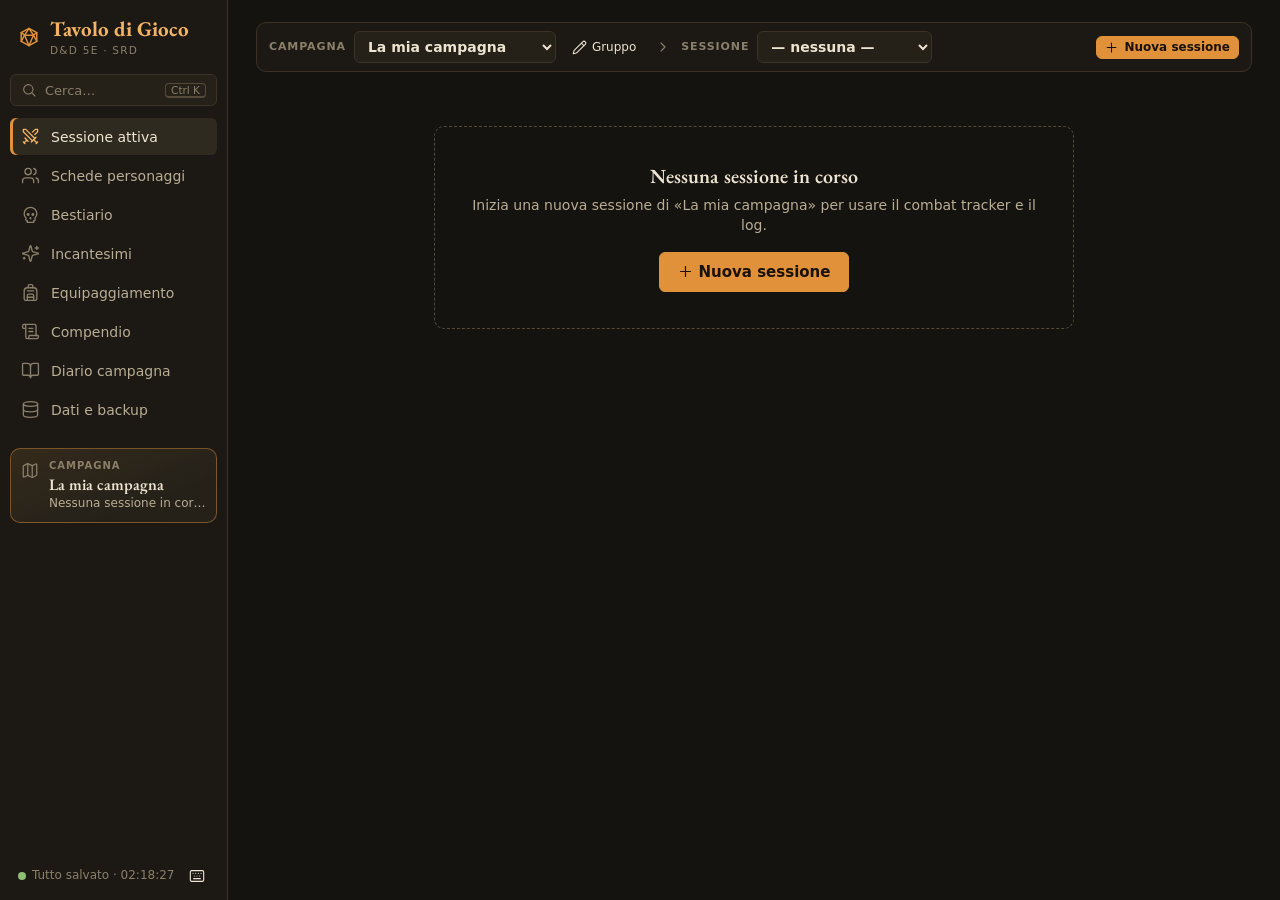
<file: index.html>
<!doctype html>
<html lang="it"><head><meta charset="utf-8">
<meta name="viewport" content="width=device-width, initial-scale=1">
<meta name="theme-color" content="#15130f">
<title>Tavolo di Gioco</title>
<meta http-equiv="refresh" content="0; url=src/index.html">
<style>body{background:#15130f;color:#e8dfcc;font-family:system-ui,sans-serif;display:grid;place-items:center;min-height:100vh;margin:0}a{color:#e0913a}</style>
</head><body><p>Apertura di <a href="src/index.html">Tavolo di Gioco</a>…</p>
<script>location.replace('src/index.html' + location.hash);</script></body></html>
</file>
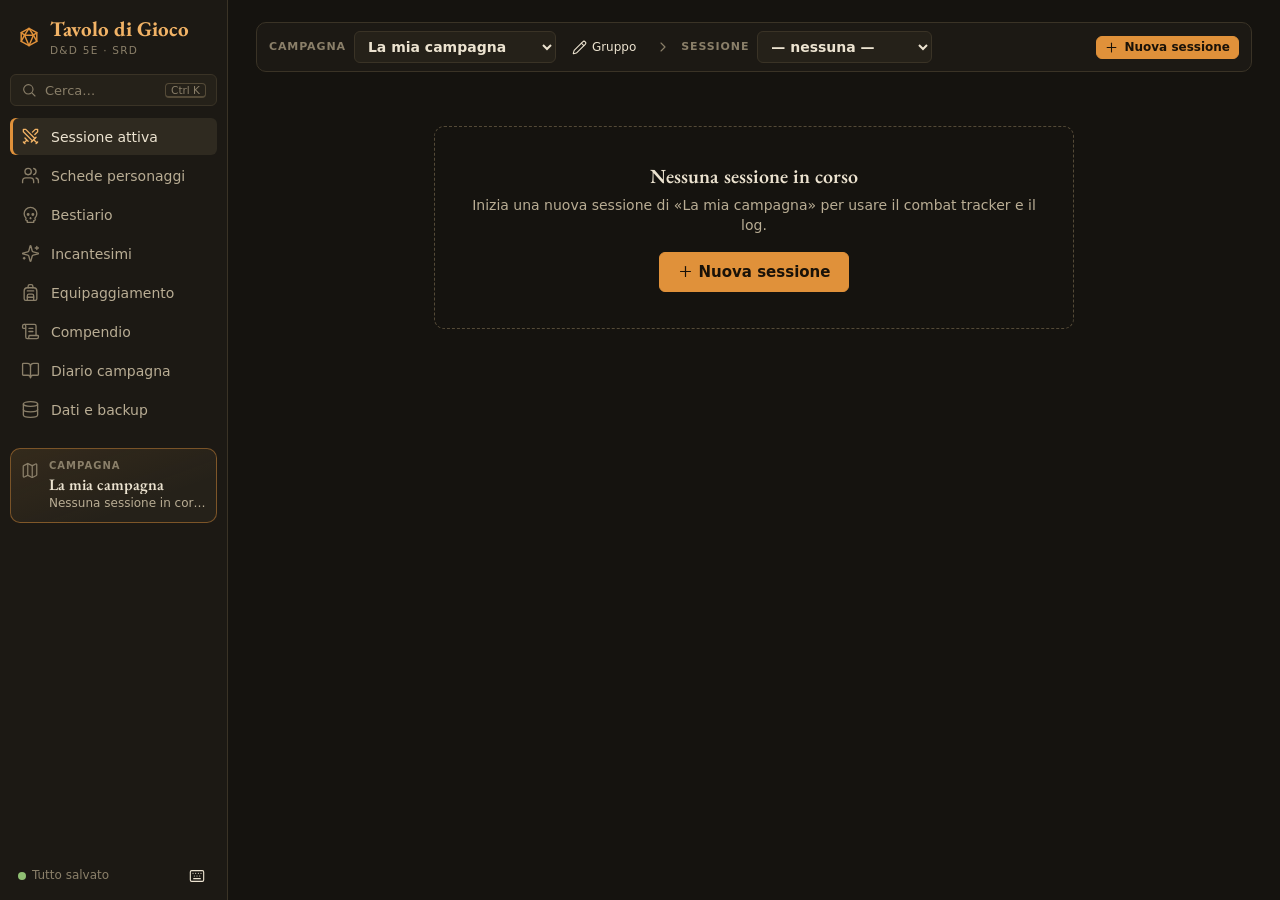
<file: src/index.html>
<!doctype html>
<html lang="it">
<head>
  <meta charset="utf-8" />
  <meta name="viewport" content="width=device-width, initial-scale=1, viewport-fit=cover" />
  <meta name="theme-color" content="#15130f" />
  <link rel="manifest" href="manifest.webmanifest" />
  <link rel="icon" href="icons/icon-192.png" />
  <link rel="apple-touch-icon" href="icons/apple-touch-icon.png" />
  <meta name="mobile-web-app-capable" content="yes" />
  <meta http-equiv="Content-Security-Policy" content="default-src 'self' app:; img-src 'self' app: data: blob:; style-src 'self' app: 'unsafe-inline'; font-src 'self' app:; script-src 'self' app:" />
  <title>Tavolo di Gioco — D&amp;D</title>
  <link rel="stylesheet" href="styles/app.css" />
  <link rel="stylesheet" href="styles/session.css" />
  <link rel="stylesheet" href="styles/characters.css" />
  <link rel="stylesheet" href="styles/bestiary.css" />
  <link rel="stylesheet" href="styles/spells.css" />
  <link rel="stylesheet" href="styles/equipment.css" />
  <link rel="stylesheet" href="styles/journal.css" />
  <link rel="stylesheet" href="styles/settings.css" />
  <link rel="stylesheet" href="styles/compendium.css" />
  <link rel="stylesheet" href="styles/mobile.css" />
</head>
<body>
  <div id="root"></div>
  <script type="module" src="app.js"></script>
</body>
</html>
</file>
<file: src/styles/app.css>
/* Tema base condiviso. Ogni sezione aggiunge il proprio file in src/styles/<sezione>.css
   usando SOLO questi token. */
@font-face { font-family: 'EB Garamond'; font-weight: 400; font-style: normal; src: url('../fonts/eb-garamond-latin-400-normal.woff2') format('woff2'); }
@font-face { font-family: 'EB Garamond'; font-weight: 400; font-style: italic; src: url('../fonts/eb-garamond-latin-400-italic.woff2') format('woff2'); }
@font-face { font-family: 'EB Garamond'; font-weight: 500; src: url('../fonts/eb-garamond-latin-500-normal.woff2') format('woff2'); }
@font-face { font-family: 'EB Garamond'; font-weight: 600; src: url('../fonts/eb-garamond-latin-600-normal.woff2') format('woff2'); }
@font-face { font-family: 'EB Garamond'; font-weight: 700; src: url('../fonts/eb-garamond-latin-700-normal.woff2') format('woff2'); }

:root {
  --bg: #15130f;          /* tavolo */
  --bg-2: #1c1914;        /* pannelli */
  --bg-3: #252119;        /* input, righe alternate */
  --bg-4: #2f2a20;        /* hover */
  --line: #3a3326;
  --line-strong: #544a37;
  --text: #ece3d0;        /* pergamena */
  --text-2: #b9ad94;
  --text-3: #8a7f69;
  --accent: #e0913a;      /* brace */
  --accent-2: #f2b366;
  --accent-ink: #1a1208;
  --magic: #7fb0d6;       /* incantesimi */
  --good: #8fbf73;
  --warn: #e2c25a;
  --bad: #e06a55;
  --hp: #c8553d;
  --radius: 6px;
  --radius-lg: 10px;
  --shadow: 0 8px 28px rgba(0,0,0,.45);
  --font-display: 'EB Garamond', Georgia, 'Times New Roman', serif;
  --font-ui: 'Segoe UI', system-ui, -apple-system, Roboto, sans-serif;
  --font-mono: 'Cascadia Mono', Consolas, ui-monospace, monospace;
  --sidebar-w: 228px;
  color-scheme: dark;
}

* { box-sizing: border-box; }
html, body { margin: 0; height: 100%; }
body { background: var(--bg); color: var(--text); font: 14px/1.45 var(--font-ui); -webkit-font-smoothing: antialiased; }
h1, h2, h3, h4 { font-family: var(--font-display); font-weight: 600; margin: 0; letter-spacing: .01em; }
h1 { font-size: 30px; } h2 { font-size: 24px; } h3 { font-size: 19px; } h4 { font-size: 16px; }
a { color: var(--accent-2); }
::selection { background: var(--accent); color: var(--accent-ink); }
::-webkit-scrollbar { width: 10px; height: 10px; }
::-webkit-scrollbar-thumb { background: var(--line-strong); border-radius: 10px; border: 2px solid var(--bg); }
::-webkit-scrollbar-track { background: transparent; }

/* ---------- Layout ---------- */
.app { display: grid; grid-template-columns: var(--sidebar-w) minmax(0, 1fr); height: 100vh; }
.sidebar { background: var(--bg-2); border-right: 1px solid var(--line); display: flex; flex-direction: column; padding: 16px 10px 10px; gap: 4px; min-height: 0; overflow-y: auto; overflow-x: hidden; }
.brand { display: flex; align-items: center; gap: 10px; padding: 2px 8px 14px; color: var(--accent-2); }
.brand-mark { display: inline-flex; color: var(--accent); flex: none; }
.brand-text { font-family: var(--font-display); font-size: 21px; font-weight: 700; line-height: 1.05; white-space: nowrap; }
.brand small { display: block; font: 500 10.5px var(--font-ui); color: var(--text-3); letter-spacing: .12em; text-transform: uppercase; margin-top: 4px; }
.icon { flex: none; display: block; }
kbd { font: 500 10.5px var(--font-ui); color: var(--text-3); border: 1px solid var(--line-strong); border-bottom-width: 2px; border-radius: 4px; padding: 0 5px; background: var(--bg-3); white-space: nowrap; }
.sb-search { display: flex; align-items: center; gap: 8px; width: 100%; padding: 7px 10px; margin-bottom: 8px; border: 1px solid var(--line); border-radius: var(--radius);
  background: var(--bg-3); color: var(--text-3); font: 13px var(--font-ui); cursor: pointer; text-align: left; }
.sb-search:hover { border-color: var(--line-strong); color: var(--text-2); }
.sb-search-label { flex: 1; }
.nav-list { display: flex; flex-direction: column; gap: 2px; }
.nav-item { display: flex; align-items: center; gap: 11px; padding: 9px 10px; border-radius: var(--radius); color: var(--text-2); cursor: pointer; border: 0; background: none; font: 500 14px var(--font-ui); text-align: left; width: 100%; white-space: nowrap; }
.nav-item:hover { background: var(--bg-3); color: var(--text); }
.nav-item.active { background: var(--bg-4); color: var(--text); box-shadow: inset 3px 0 0 var(--accent); }
.nav-item .ico { width: 20px; display: inline-flex; justify-content: center; color: var(--text-3); }
.nav-item:hover .ico { color: var(--text-2); }
.nav-item.active .ico { color: var(--accent-2); }
.nav-label { flex: 1; overflow: hidden; text-overflow: ellipsis; }

.sb-active { display: flex; gap: 10px; align-items: flex-start; margin-top: 16px; padding: 10px; border-radius: var(--radius-lg); border: 1px solid var(--line);
  background: linear-gradient(160deg, rgba(224,145,58,.08), transparent 70%), var(--bg-3); color: var(--text); text-align: left; cursor: pointer; font: inherit; width: 100%; }
.sb-active:hover { border-color: var(--line-strong); }
.sb-active.here { border-color: rgba(224,145,58,.45); }
.sb-active.empty { background: var(--bg-3); }
.sb-active-ico { display: inline-flex; color: var(--text-3); padding-top: 2px; }
.sb-active-ico.live { color: var(--bad); }
.sb-active-body { display: flex; flex-direction: column; min-width: 0; gap: 1px; }
.sb-active-body small { font-size: 10px; text-transform: uppercase; letter-spacing: .1em; color: var(--text-3); font-weight: 700; }
.sb-active-body b { font: 600 16px/1.2 var(--font-display); overflow: hidden; text-overflow: ellipsis; white-space: nowrap; }
.sb-active-session { font-size: 12px; color: var(--text-2); overflow: hidden; text-overflow: ellipsis; white-space: nowrap; }
.sb-active-live { display: flex; align-items: center; gap: 6px; font-size: 12px; color: var(--accent-2); margin-top: 3px; overflow: hidden; text-overflow: ellipsis; white-space: nowrap; }
.sb-active-live i { width: 7px; height: 7px; border-radius: 50%; background: var(--bad); box-shadow: 0 0 0 3px rgba(224,106,85,.2); flex: none; }

.sidebar-foot { margin-top: auto; padding: 12px 4px 2px 8px; font-size: 12px; color: var(--text-3); display: flex; align-items: center; gap: 6px; }
.sidebar-foot .save-ind { flex: 1; min-width: 0; }
.save-label { overflow: hidden; text-overflow: ellipsis; white-space: nowrap; }
.save-ind { display: flex; align-items: center; gap: 6px; }
.save-dot { width: 8px; height: 8px; border-radius: 50%; background: var(--good); flex: none; }
.save-dot.pending, .save-dot.saving { background: var(--warn); }
.save-dot.error { background: var(--bad); }
.sb-help { padding: 4px 6px; color: var(--text-3); }

/* Barra laterale compatta (solo icone) sotto i 1200px */
@media (max-width: 1200px) {
  :root { --sidebar-w: 64px; }
  .sidebar { padding: 14px 8px 10px; align-items: center; }
  .brand { padding: 2px 0 12px; }
  .brand-text, .nav-label, .sb-search-label, .sb-search kbd, .sb-active-body, .save-label { display: none; }
  .sb-search { justify-content: center; padding: 8px; width: 42px; }
  .nav-item { justify-content: center; padding: 10px 0; width: 44px; }
  .nav-item .ico { width: auto; }
  .sb-active { width: 44px; justify-content: center; padding: 10px 0; }
  .sb-active-ico { padding: 0; }
  .sidebar-foot { flex-direction: column; padding: 10px 0 0; }
  .sidebar-foot .save-ind { flex: none; }
}
.main { overflow: auto; min-width: 0; }
.view { padding: 22px 28px 40px; max-width: 1600px; }
.view-head { display: flex; align-items: center; gap: 14px; margin-bottom: 18px; flex-wrap: wrap; }
.view-head h1 { margin-right: auto; }
.row { display: flex; gap: 10px; align-items: center; flex-wrap: wrap; }
.col { display: flex; flex-direction: column; gap: 10px; }
.grid { display: grid; gap: 14px; }
.muted { color: var(--text-2); } .faint { color: var(--text-3); }
.spacer { flex: 1; }

/* ---------- Pannelli ---------- */
.panel { background: var(--bg-2); border: 1px solid var(--line); border-radius: var(--radius-lg); }
.panel-head { display: flex; align-items: center; gap: 10px; padding: 10px 14px; border-bottom: 1px solid var(--line); }
.panel-head h3 { font-size: 17px; margin-right: auto; }
.panel-actions { display: flex; gap: 6px; }
.panel-body { padding: 12px 14px; }

/* ---------- Form ---------- */
.field { display: flex; flex-direction: column; gap: 3px; min-width: 0; }
.field-label { font-size: 11px; text-transform: uppercase; letter-spacing: .08em; color: var(--text-3); font-weight: 600; }
.input { background: var(--bg-3); color: var(--text); border: 1px solid var(--line); border-radius: var(--radius); padding: 6px 9px; font: inherit; width: 100%; min-width: 0; }
.input:focus { outline: none; border-color: var(--accent); box-shadow: 0 0 0 2px rgba(224,145,58,.22); }
textarea.input { resize: vertical; line-height: 1.5; }
select.input { padding-right: 4px; }
.num .input { text-align: center; font-variant-numeric: tabular-nums; }
.num-wrap { display: flex; gap: 4px; align-items: center; }
.num-wrap .input { width: 64px; }
input[type=number]::-webkit-inner-spin-button { opacity: .4; }
.search { max-width: 360px; }
.check { display: inline-flex; align-items: center; gap: 6px; cursor: pointer; user-select: none; }
.check input { accent-color: var(--accent); width: 15px; height: 15px; }

/* ---------- Bottoni ---------- */
.btn { display: inline-flex; align-items: center; justify-content: center; gap: 6px; border: 1px solid var(--line-strong); background: var(--bg-3); color: var(--text); padding: 7px 13px; border-radius: var(--radius); font: 500 13px var(--font-ui); cursor: pointer; white-space: nowrap; }
.btn:hover { background: var(--bg-4); border-color: var(--text-3); }
.btn:disabled { opacity: .45; cursor: not-allowed; }
.btn.primary { background: var(--accent); border-color: var(--accent); color: var(--accent-ink); font-weight: 600; }
.btn.primary:hover { background: var(--accent-2); }
.btn.ghost { background: transparent; border-color: transparent; }
.btn.ghost:hover { background: var(--bg-3); }
.btn.danger { border-color: var(--bad); color: var(--bad); background: transparent; }
.btn.danger:hover { background: rgba(224,106,85,.12); }
.btn.magic { border-color: var(--magic); color: var(--magic); background: transparent; }
.btn.sm { padding: 3px 8px; font-size: 12px; }
.btn.lg { padding: 10px 18px; font-size: 15px; }

/* ---------- Tabs ---------- */
.tabs { display: flex; gap: 2px; border-bottom: 1px solid var(--line); margin-bottom: 14px; flex-wrap: wrap; }
.tab { background: none; border: 0; color: var(--text-2); padding: 9px 14px; font: 500 14px var(--font-ui); cursor: pointer; border-bottom: 2px solid transparent; margin-bottom: -1px; }
.tab:hover { color: var(--text); }
.tab.active { color: var(--text); border-bottom-color: var(--accent); }

/* ---------- Tabelle/liste ---------- */
table.table { width: 100%; border-collapse: collapse; font-size: 13px; }
.table th { text-align: left; font-size: 11px; text-transform: uppercase; letter-spacing: .07em; color: var(--text-3); font-weight: 600; padding: 7px 10px; border-bottom: 1px solid var(--line); position: sticky; top: 0; background: var(--bg-2); }
.table td { padding: 7px 10px; border-bottom: 1px solid var(--line); vertical-align: top; }
.table tr.clickable { cursor: pointer; }
.table tr.clickable:hover td { background: var(--bg-3); }
.table tr.selected td { background: var(--bg-4); }
.tag { display: inline-block; font-size: 11px; padding: 1px 7px; border-radius: 20px; background: var(--bg-4); color: var(--text-2); border: 1px solid var(--line); white-space: nowrap; }
.tag.accent { color: var(--accent-2); border-color: rgba(224,145,58,.4); }
.tag.magic { color: var(--magic); border-color: rgba(127,176,214,.4); }
.tag.bad { color: var(--bad); border-color: rgba(224,106,85,.4); }
.tag.good { color: var(--good); border-color: rgba(143,191,115,.4); }
.mod { font-variant-numeric: tabular-nums; }

/* ---------- Statbox ---------- */
.statbox { background: var(--bg-3); border: 1px solid var(--line); border-radius: var(--radius-lg); padding: 8px 6px; text-align: center; min-width: 72px; }
.statbox-label { font-size: 10px; text-transform: uppercase; letter-spacing: .1em; color: var(--text-3); font-weight: 700; }
.statbox-value { font: 600 26px/1.15 var(--font-display); }
.statbox-sub { font-size: 12px; color: var(--text-2); }

/* ---------- Modal / toast / vuoto ---------- */
.modal-backdrop { position: fixed; inset: 0; background: rgba(8,6,3,.7); display: grid; place-items: center; z-index: 50; padding: 24px; }
.modal { background: var(--bg-2); border: 1px solid var(--line-strong); border-radius: var(--radius-lg); box-shadow: var(--shadow); width: min(560px, 100%); max-height: 88vh; display: flex; flex-direction: column; }
.modal.wide { width: min(980px, 100%); }
.modal-head { display: flex; align-items: center; padding: 12px 16px; border-bottom: 1px solid var(--line); }
.modal-head h3 { margin-right: auto; }
.modal-body { padding: 16px; overflow: auto; }
.toasts { position: fixed; right: 18px; bottom: 18px; display: flex; flex-direction: column; gap: 8px; z-index: 60; }
.toast { background: var(--bg-4); border: 1px solid var(--line-strong); border-left: 3px solid var(--accent); padding: 10px 14px; border-radius: var(--radius); box-shadow: var(--shadow); max-width: 380px; }
.toast.bad { border-left-color: var(--bad); } .toast.good { border-left-color: var(--good); } .toast.magic { border-left-color: var(--magic); }
.empty { border: 1px dashed var(--line-strong); border-radius: var(--radius-lg); padding: 36px; text-align: center; color: var(--text-2); }
.empty-title { font: 600 20px var(--font-display); color: var(--text); margin-bottom: 6px; }

/* Testo descrittivo (incantesimi, mostri) */
.prose { line-height: 1.6; color: var(--text); }
.prose p { margin: 0 0 .7em; }
.prose table { border-collapse: collapse; margin: .5em 0; }
.prose td, .prose th { border: 1px solid var(--line); padding: 3px 8px; }

/* ---------- Ricerca globale ---------- */
.gs-backdrop { place-items: start center; padding-top: 12vh; }
.gs { width: min(680px, 100%); background: var(--bg-2); border: 1px solid var(--line-strong); border-radius: var(--radius-lg); box-shadow: var(--shadow); overflow: hidden; }
.gs-input { display: flex; align-items: center; gap: 10px; padding: 12px 16px; border-bottom: 1px solid var(--line); color: var(--text-3); }
.gs-input input { flex: 1; background: none; border: 0; outline: none; color: var(--text); font: 17px var(--font-ui); }
.gs-results { max-height: 56vh; overflow-y: auto; padding: 6px; }
.gs-hint { padding: 14px 12px; }
.gs-group { font-size: 10.5px; text-transform: uppercase; letter-spacing: .1em; color: var(--text-3); font-weight: 700; padding: 10px 10px 4px; }
.gs-item { display: grid; grid-template-columns: 18px minmax(0, 1fr) auto auto; align-items: center; gap: 10px; width: 100%; padding: 8px 10px; border: 0; border-radius: var(--radius);
  background: none; color: var(--text-2); text-align: left; cursor: pointer; font: inherit; }
.gs-item.hi { background: var(--bg-4); color: var(--text); }
.gs-name { color: var(--text); font-weight: 600; overflow: hidden; text-overflow: ellipsis; white-space: nowrap; }
.gs-name small { color: var(--text-3); font-weight: 400; }
.gs-sub { font-size: 12px; color: var(--text-3); white-space: nowrap; }
.shortcuts td:first-child { width: 170px; white-space: nowrap; }
.shortcuts kbd { font-size: 12px; padding: 1px 7px; color: var(--text-2); }

/* ---------- Accessibilità / dettagli ---------- */
:focus-visible { outline: 2px solid var(--accent); outline-offset: 1px; }
.input:focus-visible { outline: none; }
.btn .icon { margin: 0 -1px; }
.prose ul { margin: 0 0 .7em; padding-left: 1.3em; }
.prose li { margin: .15em 0; }
.prose h4 { margin: .6em 0 .3em; font-size: 17px; }
.prose-table { border-collapse: collapse; margin: .5em 0 .9em; font-size: .94em; }
.prose-table th { background: var(--bg-3); text-align: left; font-weight: 600; }
.plain-text p { margin: 0 0 .7em; white-space: pre-wrap; }
</file>
<file: src/styles/session.css>
/* Sessione attiva: barra campagna, combat tracker, dettaglio, log. Solo token di app.css. */

.ses-view { height: 100vh; display: flex; flex-direction: column; max-width: none; padding-bottom: 16px; gap: 14px; }
.ses-view > .view-head { margin-bottom: 0; }
.first-campaign, .ses-empty { max-width: 640px; margin: 40px auto; width: 100%; }
.first-campaign p, .ses-empty p { margin: 0 0 16px; }
.new-campaign { justify-content: center; }
.new-campaign .input { max-width: 340px; }

/* ---------- barra campagna/sessione ---------- */
.campaign-bar { display: flex; align-items: center; gap: 10px; flex-wrap: wrap; background: var(--bg-2); border: 1px solid var(--line);
  border-radius: var(--radius-lg); padding: 8px 12px; }
.cb-group { display: flex; align-items: center; gap: 8px; min-width: 0; }
.cb-label { font-size: 11px; text-transform: uppercase; letter-spacing: .08em; color: var(--text-3); font-weight: 600; }
.cb-select { width: auto; max-width: 240px; font-weight: 600; }
.cb-title { width: 200px; }
.cb-date { width: 140px; }
.cb-sep { color: var(--text-3); display: inline-flex; }

/* ---------- layout ---------- */
.ses-layout { flex: 1; min-height: 0; display: grid; grid-template-columns: minmax(0, 1fr) clamp(330px, 31vw, 470px); gap: 14px; }
.ses-main { min-height: 0; display: flex; flex-direction: column; gap: 10px; }
.ses-side { min-height: 0; display: grid; grid-template-rows: minmax(0, 1.15fr) minmax(0, 1fr); gap: 14px; }
.ses-closed-note { display: flex; align-items: center; gap: 8px; color: var(--warn); font-size: 13px; padding: 6px 12px;
  border: 1px solid rgba(226,194,90,.35); border-radius: var(--radius); background: rgba(226,194,90,.06); }

/* ---------- tracker ---------- */
.tracker { flex: 1; min-height: 0; display: flex; flex-direction: column; overflow: hidden; }
.tracker-head { display: flex; align-items: center; gap: 12px; padding: 10px 14px; border-bottom: 1px solid var(--line); flex-wrap: wrap; }
.round-box { display: flex; flex-direction: column; align-items: center; justify-content: center; min-width: 64px; padding: 3px 8px;
  border: 1px solid var(--line-strong); border-radius: var(--radius); background: var(--bg-3); }
.round-box span { font-size: 10px; text-transform: uppercase; letter-spacing: .12em; color: var(--text-3); font-weight: 700; }
.round-box b { font: 700 26px/1 var(--font-display); color: var(--text-2); }
.round-box.on { border-color: var(--accent); }
.round-box.on b { color: var(--accent-2); }
.turn-info { display: flex; flex-direction: column; min-width: 0; }
.turn-info b { font: 600 22px/1.15 var(--font-display); white-space: nowrap; overflow: hidden; text-overflow: ellipsis; }
.tracker-head .btn.lg { padding: 9px 18px; }

.tracker-tools { display: flex; align-items: center; gap: 10px 16px; padding: 10px 14px; border-bottom: 1px solid var(--line); flex-wrap: wrap; background: rgba(0,0,0,.12); }
.tt-group { display: flex; align-items: center; gap: 6px; }
.tt-label { font-size: 11px; text-transform: uppercase; letter-spacing: .08em; color: var(--text-3); font-weight: 600; margin-right: 2px; }

/* ricerca rapida mostri */
.mqa { position: relative; display: flex; align-items: center; gap: 6px; flex: 1 1 260px; max-width: 420px; }
.mqa-ico { position: absolute; left: 9px; color: var(--text-3); display: inline-flex; pointer-events: none; }
.mqa-input { padding-left: 31px; }
.mqa-qty { width: 56px; text-align: center; }
.mqa-drop { position: absolute; top: calc(100% + 4px); left: 0; right: 0; min-width: 380px; z-index: 30; background: var(--bg-2);
  border: 1px solid var(--line-strong); border-radius: var(--radius-lg); box-shadow: var(--shadow); padding: 4px; max-height: 420px; overflow: auto; }
.mqa-item { display: grid; grid-template-columns: 56px minmax(0, 1fr) auto auto; align-items: center; gap: 10px; width: 100%; padding: 7px 8px;
  background: none; border: 0; border-radius: var(--radius); color: var(--text); text-align: left; cursor: pointer; font: inherit; }
.mqa-item.hi { background: var(--bg-4); }
.mqa-cr { font: 600 12px var(--font-ui); color: var(--accent-2); }
.mqa-name { font-weight: 600; min-width: 0; overflow: hidden; text-overflow: ellipsis; white-space: nowrap; }
.mqa-name small { font-weight: 400; color: var(--text-3); margin-left: 6px; }
.mqa-stats { font-size: 12px; color: var(--text-2); font-variant-numeric: tabular-nums; }
.mqa-hint { font-size: 11px; padding: 4px 8px 2px; }

/* righe */
.tracker-list { flex: 1; min-height: 0; overflow-y: auto; padding: 6px 8px 10px; }
.tracker-list .empty { margin: 14px 6px; }
.cbt-head, .cbt-row { display: grid; grid-template-columns: 26px 78px minmax(0, 1fr) 54px 104px 96px 30px; align-items: center; gap: 8px; }
.cbt-head { padding: 4px 10px 6px; font-size: 10.5px; text-transform: uppercase; letter-spacing: .08em; color: var(--text-3); font-weight: 600; }
.cbt-row { position: relative; padding: 7px 10px; margin-bottom: 4px; border-radius: var(--radius); border: 1px solid transparent;
  background: var(--bg-3); cursor: pointer; transition: background .12s, border-color .12s; }
.cbt-row:hover { background: var(--bg-4); }
.cbt-row.selected { border-color: var(--line-strong); }
.cbt-row.current { background: linear-gradient(90deg, rgba(224,145,58,.22), rgba(224,145,58,.06) 55%, var(--bg-3)); border-color: var(--accent); box-shadow: 0 0 0 1px rgba(224,145,58,.25), 0 4px 14px rgba(0,0,0,.25); }
.cbt-row.current::before { content: ''; position: absolute; left: -1px; top: -1px; bottom: -1px; width: 4px; border-radius: var(--radius) 0 0 var(--radius); background: var(--accent); }
.cbt-row.kind-pc .cbt-name-text { color: var(--accent-2); }
.cbt-row.st-defeated, .cbt-row.st-dead { opacity: .55; }
.cbt-row.st-defeated .cbt-name-text, .cbt-row.st-dead .cbt-name-text { text-decoration: line-through; text-decoration-color: var(--bad); }
.cbt-row.st-down .cbt-hp-num b { color: var(--bad); }
.cbt-row.is-hidden { opacity: .5; border-style: dashed; border-color: var(--line-strong); }
.cbt-turn { display: flex; justify-content: center; color: var(--accent); }
.cbt-turn svg { fill: currentColor; }
.cbt-idx { font-size: 12px; color: var(--text-3); font-variant-numeric: tabular-nums; }
.cbt-init { display: flex; align-items: center; gap: 3px; }
.cbt-init .input { width: 48px; padding: 4px 4px; text-align: center; font: 700 17px var(--font-ui); font-variant-numeric: tabular-nums; }
.cbt-init .input::-webkit-inner-spin-button { display: none; }
.cbt-die, .icon-btn { display: inline-flex; align-items: center; justify-content: center; width: 26px; height: 26px; padding: 0; border-radius: var(--radius);
  border: 1px solid transparent; background: transparent; color: var(--text-3); cursor: pointer; }
.cbt-die:hover, .icon-btn:hover { color: var(--accent-2); background: var(--bg-2); border-color: var(--line); }
.cbt-die:disabled, .icon-btn:disabled { opacity: .3; cursor: default; background: none; border-color: transparent; }
.cbt-main { min-width: 0; }
.cbt-name { display: flex; align-items: center; gap: 6px; min-width: 0; }
.cbt-name-text { font: 600 18px/1.2 var(--font-display); white-space: nowrap; overflow: hidden; text-overflow: ellipsis; }
.cbt-sub { display: flex; flex-wrap: wrap; gap: 4px; margin-top: 3px; align-items: center; }
.cbt-note { font-size: 12px; white-space: nowrap; overflow: hidden; text-overflow: ellipsis; max-width: 100%; }
.cbt-ac { display: flex; align-items: center; justify-content: center; gap: 3px; color: var(--text-3); }
.cbt-ac b { color: var(--text); font: 600 17px var(--font-ui); font-variant-numeric: tabular-nums; }
.cbt-hp { display: flex; flex-direction: column; gap: 3px; }
.cbt-hp-num { font-variant-numeric: tabular-nums; white-space: nowrap; }
.cbt-hp-num b { font: 700 18px var(--font-ui); }
.cbt-hp-num span { color: var(--text-3); font-size: 13px; }
.cbt-hp-num em { font-style: normal; color: var(--magic); font-size: 12px; font-weight: 600; margin-left: 4px; }
.hpbar { height: 5px; border-radius: 4px; background: var(--bg); overflow: hidden; }
.hpbar span { display: block; height: 100%; border-radius: 4px; background: var(--good); transition: width .25s; }
.hpbar.mid span { background: var(--warn); }
.hpbar.low span { background: var(--hp); }
.cbt-hpin .input { padding: 5px 7px; text-align: center; font-variant-numeric: tabular-nums; }
.cbt-hpin .input::placeholder { color: var(--text-3); font-size: 12px; }
.cbt-actions { display: flex; flex-direction: column; gap: 0; }
.cbt-actions .icon-btn { height: 18px; }

.cond-badge { display: inline-flex; align-items: center; gap: 4px; font-size: 11.5px; padding: 1px 7px; border-radius: 20px;
  background: rgba(127,176,214,.12); color: var(--magic); border: 1px solid rgba(127,176,214,.35); white-space: nowrap; }
.cond-badge b { font-size: 10.5px; background: var(--magic); color: var(--accent-ink); border-radius: 10px; padding: 0 5px; }
.cond-badge.lg { font-size: 13px; padding: 3px 4px 3px 10px; }
.cond-badge button { display: inline-flex; border: 0; background: none; color: inherit; cursor: pointer; padding: 2px; border-radius: 50%; opacity: .7; }
.cond-badge button:hover { opacity: 1; background: rgba(127,176,214,.2); }

/* ---------- dettaglio ---------- */
.ses-detail { min-height: 0; overflow-y: auto; }
.detail-empty { padding: 14px; }
.detail-empty .empty { padding: 28px 18px; }
.cdetail { padding: 12px 14px 16px; display: flex; flex-direction: column; gap: 12px; }
.cdetail-head { display: flex; align-items: flex-start; gap: 8px; }
.cdetail-head h3 { font-size: 22px; }
.dstats { display: grid; grid-template-columns: repeat(5, minmax(0, 1fr)); gap: 6px; }
.dstat { display: flex; flex-direction: column; gap: 2px; }
.dstat span { font-size: 10px; text-transform: uppercase; letter-spacing: .08em; color: var(--text-3); font-weight: 700; text-align: center; }
.dstat .input { text-align: center; font: 600 16px var(--font-ui); padding: 5px 2px; font-variant-numeric: tabular-nums; }
.dsec-title { font-size: 11px; text-transform: uppercase; letter-spacing: .08em; color: var(--text-3); font-weight: 700; margin-bottom: 6px; }
.cond-list { display: flex; flex-wrap: wrap; gap: 5px; margin-bottom: 8px; }
.cond-add { display: grid; grid-template-columns: minmax(0, 1fr) 72px auto; gap: 6px; }
.cond-rounds { text-align: center; }
.cond-help { margin-top: 8px; font-size: 12.5px; color: var(--text-2); line-height: 1.45; }
.cond-help p { margin: 0 0 4px; }
.death-saves { font-size: 13px; color: var(--text-2); }
.ds-ok { color: var(--good); letter-spacing: 2px; } .ds-ko { color: var(--bad); letter-spacing: 2px; }
.dactions { gap: 6px; }
.dstatblock { margin-top: 2px; }

/* ---------- log ---------- */
.slog { min-height: 0; display: flex; flex-direction: column; overflow: hidden; }
.slog .panel-head h3 { margin-right: 6px; }
.slog .panel-head .faint { margin-right: auto; font-size: 12px; }
.slog-note { display: flex; gap: 6px; padding: 10px 12px 0; }
.dice { display: flex; align-items: center; gap: 8px; padding: 8px 12px; flex-wrap: wrap; border-bottom: 1px solid var(--line); }
.dice-expr { display: flex; gap: 6px; }
.dice-expr .input { width: 92px; font-family: var(--font-mono); }
.dice-btns { display: flex; gap: 3px; flex-wrap: wrap; }
.dice-btn { min-width: 38px; font-variant-numeric: tabular-nums; }
.dice-last { display: flex; align-items: baseline; gap: 6px; margin-left: auto; }
.dice-last b { font: 700 24px/1 var(--font-display); color: var(--accent-2); }
.slog-filters { display: flex; gap: 4px; padding: 8px 12px; flex-wrap: wrap; }
.chip { border: 1px solid var(--line); background: transparent; color: var(--text-2); font: 500 12px var(--font-ui); padding: 3px 10px; border-radius: 20px; cursor: pointer; }
.chip:hover { color: var(--text); border-color: var(--line-strong); }
.chip.on { background: var(--bg-4); color: var(--text); border-color: var(--accent); }
.chip-n { color: var(--text-3); font-size: 11px; }
.slog-list { list-style: none; margin: 0; padding: 0 6px 10px; overflow-y: auto; flex: 1; min-height: 0; }
.slog-entry { display: grid; grid-template-columns: 38px minmax(0, 1fr) 22px; gap: 8px; align-items: baseline; padding: 6px 6px 6px 8px; border-bottom: 1px solid var(--line); font-size: 13.5px; border-left: 2px solid transparent; }
.slog-entry.t-note { border-left-color: var(--accent); background: rgba(224,145,58,.05); }
.slog-entry time { color: var(--text-3); font-size: 12px; font-variant-numeric: tabular-nums; }
.slog-type { font-size: 10px; text-transform: uppercase; letter-spacing: .06em; font-weight: 700; color: var(--text-3); margin-right: 6px; }
.slog-entry.t-note .slog-type { color: var(--accent-2); }
.slog-entry.t-note .slog-text { color: var(--text); }
.slog-entry.t-roll .slog-type { color: var(--magic); }
.slog-entry.t-combat .slog-type { color: var(--bad); }
.slog-entry.t-hp .slog-type { color: var(--good); }
.slog-text { color: var(--text-2); overflow-wrap: anywhere; }
.slog-del { width: 20px; height: 20px; opacity: 0; }
.slog-entry:hover .slog-del { opacity: 1; }
.slog-empty { padding: 14px 8px; }

/* ---------- modali ---------- */
.npc-grid > * { flex: 1; }
.npc-grid .num-wrap .input { width: 100%; }
.end-combat .table { margin: 4px 0; }
.xp-total { display: flex; align-items: baseline; gap: 12px; padding: 10px 14px; border-radius: var(--radius); background: var(--bg-3); border: 1px solid var(--line); }
.xp-total span:first-child { font-size: 11px; text-transform: uppercase; letter-spacing: .08em; color: var(--text-3); font-weight: 700; }
.xp-total b { font: 700 30px/1 var(--font-display); color: var(--accent-2); }

/* finestra "Scegli personaggio" (components/pick-character.js) */
.pick-list { display: flex; flex-direction: column; gap: 4px; max-height: 50vh; overflow: auto; }
.pick-item { display: flex; align-items: center; gap: 12px; padding: 8px 10px; border-radius: var(--radius); border: 1px solid var(--line);
  background: var(--bg-3); color: var(--text); cursor: pointer; text-align: left; font: inherit; }
.pick-item:hover:not(:disabled) { background: var(--bg-4); border-color: var(--accent); }
.pick-item:disabled { opacity: .5; cursor: default; }
.pick-avatar { width: 34px; height: 34px; border-radius: 50%; display: grid; place-items: center; background: var(--bg-2); border: 1px solid var(--line-strong);
  font: 700 17px var(--font-display); color: var(--accent-2); flex: none; }
.pick-main { display: flex; flex-direction: column; flex: 1; min-width: 0; }
.pick-main small { color: var(--text-3); }

/* gestione campagna (riusata nel diario) */
.party-list { display: flex; flex-direction: column; gap: 4px; }
.party-item { display: flex; align-items: center; gap: 10px; padding: 7px 10px; border: 1px solid var(--line); border-radius: var(--radius); cursor: pointer; background: var(--bg-3); }
.party-item.on { border-color: rgba(224,145,58,.5); }
.party-item input { accent-color: var(--accent); width: 16px; height: 16px; }

@media (max-width: 1280px) {
  .cbt-head, .cbt-row { grid-template-columns: 22px 72px minmax(0, 1fr) 48px 92px 80px 26px; gap: 6px; }
  .cb-title { width: 150px; }
  .dstats { grid-template-columns: repeat(3, minmax(0, 1fr)); }
}
@media (max-height: 760px) {
  .ses-side { grid-template-rows: minmax(0, 1fr) minmax(0, 1fr); }
  .tracker-head { padding: 7px 12px; }
  .tracker-tools { padding: 7px 12px; }
}
</file>
<file: src/styles/characters.css>
/* Sezione personaggi (Agente 4). Solo token di app.css. Prefisso: cs- */

.cs-small { font-size: 12px; }
.cs-text { color: var(--text); }
.cs-label { font-size: 10px; text-transform: uppercase; letter-spacing: .1em; color: var(--text-3); font-weight: 700; }
.cs-ellipsis { overflow: hidden; text-overflow: ellipsis; white-space: nowrap; min-width: 0; }
.cs-pad { padding: 6px 2px; margin: 0; }
.cs-span2 { grid-column: span 2; }
.good-t { color: var(--good); } .bad-t { color: var(--bad); }
.cs-x { background: none; border: 0; color: inherit; opacity: .6; cursor: pointer; padding: 0 0 0 5px; font-size: 10px; }
.cs-x:hover { opacity: 1; }

/* ---------- input compatti ---------- */
.input.cs-inline { padding: 3px 7px; height: 28px; font-size: 13px; }
.input.cs-num { width: 58px; text-align: center; font-variant-numeric: tabular-nums; padding: 3px 4px; }
.cs-stepper { display: inline-flex; align-items: center; gap: 2px; }
.cs-stepper .btn.sm { padding: 2px 7px; }
.cs-stepper .input.cs-num { width: 50px; }
.cs-override.set .input { border-color: var(--warn); color: var(--warn); }
.cs-form { display: grid; grid-template-columns: repeat(3, minmax(0, 1fr)); gap: 10px 12px; }
.cs-form-2 { grid-template-columns: repeat(2, minmax(0, 1fr)); }
.cs-form-3 { grid-template-columns: repeat(3, minmax(0, 1fr)); }
.cs-form-4 { grid-template-columns: repeat(4, minmax(0, 1fr)); }
.cs-form + .cs-form { margin-top: 10px; }
.panel + .panel { margin-top: 14px; }
.cs-col > .panel + .panel { margin-top: 14px; }

/* ---------- elenco ---------- */
.cs-cards { display: grid; grid-template-columns: repeat(auto-fill, minmax(300px, 1fr)); gap: 14px; }
.cs-card { background: var(--bg-2); border: 1px solid var(--line); border-radius: var(--radius-lg); padding: 14px 16px 10px; cursor: pointer; display: flex; flex-direction: column; gap: 12px; transition: border-color .12s, transform .12s; }
.cs-card:hover, .cs-card:focus-visible { border-color: var(--line-strong); outline: none; transform: translateY(-1px); }
.cs-card-top { display: flex; gap: 12px; align-items: center; }
.cs-card-lvl { width: 44px; height: 44px; flex: none; border-radius: 50%; display: grid; place-items: center; font: 700 20px var(--font-display); color: var(--accent-2); border: 2px solid var(--accent); background: var(--bg-3); }
.cs-card-id { min-width: 0; }
.cs-card-name { font-size: 22px; line-height: 1.1; overflow: hidden; text-overflow: ellipsis; white-space: nowrap; }
.cs-card-sub { font-size: 13px; }
.cs-card-stats { display: grid; grid-template-columns: auto 1fr auto; gap: 14px; align-items: center; font-size: 13px; }
.cs-card-stats b { font: 600 18px var(--font-display); color: var(--text); }
.cs-card-foot { display: flex; align-items: center; gap: 8px; border-top: 1px solid var(--line); padding-top: 8px; }

/* barra PF */
.cs-hpbar { position: relative; height: 6px; background: var(--bg-4); border-radius: 4px; overflow: hidden; }
.cs-hpbar.sm { height: 4px; margin-top: 4px; }
.cs-hpbar i { position: absolute; inset: 0 auto 0 0; background: var(--good); border-radius: 4px; transition: width .25s; }
.cs-hpbar i.mid { background: var(--warn); } .cs-hpbar i.low { background: var(--hp); } .cs-hpbar i.ok { background: var(--accent); }
.cs-hpbar em { position: absolute; inset: 0 0 0 auto; background: var(--magic); opacity: .75; }

/* ---------- scheda: intestazione ---------- */
.cs-sheet { min-height: 100%; }
.cs-sticky { background: var(--bg); padding: 12px 24px 0; border-bottom: 1px solid var(--line); }
@media (min-height: 760px) { .cs-sticky { position: sticky; top: 0; z-index: 20; box-shadow: 0 6px 14px rgba(0,0,0,.25); } }
.cs-head { display: flex; flex-direction: column; gap: 10px; }
.cs-head-row { display: flex; align-items: center; gap: 8px; flex-wrap: wrap; }
.cs-ident { min-width: 0; }
.cs-name { font-size: 28px; line-height: 1.05; color: var(--text); }
.cs-sub { font-size: 13px; }
.cs-last { font-size: 12px; color: var(--text-2); background: var(--bg-3); border: 1px solid var(--line); padding: 3px 9px; border-radius: 20px; max-width: 240px; overflow: hidden; text-overflow: ellipsis; white-space: nowrap; }
.cs-last b { color: var(--accent-2); }
.cs-seg { display: inline-flex; border: 1px solid var(--line-strong); border-radius: var(--radius); overflow: hidden; }
.cs-seg button { background: var(--bg-3); border: 0; color: var(--text-2); font: 500 12px var(--font-ui); padding: 4px 9px; cursor: pointer; }
.cs-seg button + button { border-left: 1px solid var(--line); }
.cs-seg button:hover { color: var(--text); }
.cs-seg button.on { background: var(--bg-4); color: var(--text); }
.cs-seg button.on.adv { color: var(--good); box-shadow: inset 0 -2px 0 var(--good); }
.cs-seg button.on.dis { color: var(--bad); box-shadow: inset 0 -2px 0 var(--bad); }

.cs-head-stats { align-items: stretch; gap: 8px; }
.cs-tile { display: flex; flex-direction: column; align-items: center; justify-content: center; gap: 1px; min-width: 76px; padding: 6px 8px; background: var(--bg-2); border: 1px solid var(--line); border-radius: var(--radius-lg); color: var(--text); font: inherit; }
.cs-tile.click { cursor: pointer; }
.cs-tile.click:hover { border-color: var(--accent); background: var(--bg-3); }
.cs-tile-label { font-size: 10px; text-transform: uppercase; letter-spacing: .07em; color: var(--text-3); font-weight: 700; white-space: nowrap; }
.cs-tile-val { font: 600 24px/1.1 var(--font-display); font-variant-numeric: tabular-nums; white-space: nowrap; }
.cs-tile-sub { font-size: 11px; color: var(--text-2); max-width: 120px; overflow: hidden; text-overflow: ellipsis; white-space: nowrap; }
.cs-tile-ac { position: relative; border-color: var(--line-strong); }
.cs-tile-ac .cs-tile-val { font-size: 28px; color: var(--accent-2); }
.cs-insp .cs-tile-val { color: var(--text-3); }
.cs-insp.on { border-color: var(--accent); background: rgba(224,145,58,.12); }
.cs-insp.on .cs-tile-val { color: var(--accent-2); }
.cs-exh-ctl { display: inline-flex; align-items: center; gap: 2px; }
.cs-exh-ctl b { font: 600 22px/1.1 var(--font-display); min-width: 16px; text-align: center; }
.cs-exh-ctl .btn.sm { padding: 0 6px; }
.cs-exh.on { border-color: var(--warn); } .cs-exh.on b { color: var(--warn); }
.cs-conds { display: flex; flex-wrap: wrap; gap: 4px; align-items: center; margin-left: 10px; min-width: 0; }
.cs-conds .tag { font-size: 12px; padding: 2px 8px; }
.cs-cond-add { width: auto; max-width: 150px; height: 26px; padding: 1px 4px; font-size: 12px; color: var(--text-2); background: transparent; border-style: dashed; }
.cs-head-stats > .cs-tile { flex: 1 1 0; }

.cs-actions { display: inline-flex; gap: 6px; align-items: center; }
.cs-short { display: none; }

/* schermi stretti: tile in griglia 2×4 accanto ai PF, etichette brevi */
@media (max-width: 1320px) {
  .cs-short { display: inline; } .cs-full { display: none; }
  .cs-name { font-size: 24px; }
  .cs-head-stats { display: grid; grid-template-columns: minmax(270px, 310px) repeat(4, minmax(0, 1fr)); gap: 6px; }
  .cs-head-stats > .cs-hp { grid-row: span 2; min-width: 0; }
  .cs-head-stats > .cs-tile { flex-direction: row; justify-content: space-between; gap: 8px; padding: 4px 10px; min-width: 0; }
  .cs-head-stats .cs-tile-val { font-size: 21px; }
  .cs-head-stats .cs-tile-ac .cs-tile-val { font-size: 23px; }
  .cs-head-stats .cs-tile-sub { display: none; }
  .cs-last { display: none; }
  .cs-head-stats > .cs-exh { padding-right: 4px; gap: 2px; }
  .cs-head-stats .cs-exh-ctl .btn.sm { padding: 0 4px; }
}

/* blocco PF */
.cs-hp { flex: 0 1 330px; min-width: 290px; padding: 7px 12px 8px; background: var(--bg-2); border: 1px solid var(--line-strong); border-radius: var(--radius-lg); display: flex; flex-direction: column; gap: 5px; }
.cs-hp.down { border-color: var(--hp); box-shadow: 0 0 0 1px rgba(200,85,61,.35) inset; }
.cs-hp-top { display: flex; align-items: baseline; gap: 8px; }
.cs-hp-val { margin-left: auto; font: 600 26px/1 var(--font-display); font-variant-numeric: tabular-nums; }
.cs-hp-val b { color: var(--text); font-weight: 700; }
.cs-hp-ctl { display: flex; align-items: center; gap: 5px; }
.cs-hp-amt { width: 56px; text-align: center; }
.btn.cs-dmg { border-color: rgba(200,85,61,.6); color: #f0a08f; }
.btn.cs-dmg:hover { background: rgba(200,85,61,.15); border-color: var(--hp); }
.btn.cs-heal { border-color: rgba(143,191,115,.5); color: var(--good); }
.btn.cs-heal:hover { background: rgba(143,191,115,.12); border-color: var(--good); }
.cs-temp { display: inline-flex; align-items: center; gap: 4px; margin-left: auto; font-size: 12px; }
.cs-temp .input.cs-num { width: 50px; }
.cs-death { display: flex; align-items: center; gap: 6px; border-top: 1px solid var(--line); padding-top: 5px; }

.cs-tabs .tabs { margin-bottom: 0; border-bottom: 0; }
.cs-body { padding: 16px 24px 48px; max-width: 1640px; }

/* ---------- pallini ---------- */
.cs-pips { display: inline-flex; gap: 4px; flex-wrap: wrap; align-items: center; }
.cs-pip { width: 15px; height: 15px; border-radius: 50%; border: 2px solid var(--accent); background: var(--accent); padding: 0; cursor: pointer; transition: transform .08s; }
.cs-pip:hover { transform: scale(1.15); }
.cs-pip.off { background: transparent; border-color: var(--line-strong); }
.cs-pips.magic .cs-pip.on { background: var(--magic); border-color: var(--magic); box-shadow: 0 0 6px rgba(127,176,214,.4); }
.cs-pips.good .cs-pip.on { background: var(--good); border-color: var(--good); }
.cs-pips.bad .cs-pip.on { background: var(--bad); border-color: var(--bad); }
.cs-pipcount { display: inline-flex; align-items: center; gap: 4px; font-variant-numeric: tabular-nums; }

/* pallino competenza */
.cs-prof { width: 14px; height: 14px; flex: none; border-radius: 50%; border: 2px solid var(--line-strong); background: transparent; cursor: pointer; padding: 0; position: relative; display: inline-block; vertical-align: middle; }
.cs-prof:hover { border-color: var(--accent); }
.cs-prof.p1 { background: var(--accent); border-color: var(--accent); }
.cs-prof.ph { background: linear-gradient(90deg, var(--accent) 50%, transparent 50%); border-color: var(--accent); }
.cs-prof.p2 { background: var(--accent-2); border-color: var(--accent-2); box-shadow: 0 0 0 2px var(--bg-2), 0 0 0 3px var(--accent-2); }
.cs-legend { display: flex; align-items: center; gap: 4px; font-size: 11px; flex-wrap: wrap; margin-top: 10px; padding-top: 8px; border-top: 1px solid var(--line); }
.cs-legend .cs-prof { cursor: default; width: 10px; height: 10px; margin-left: 4px; }

/* pulsanti di tiro */
.cs-roll { display: inline-flex; align-items: center; justify-content: center; min-width: 38px; height: 26px; padding: 0 7px; border-radius: var(--radius); border: 1px solid var(--line); background: var(--bg-3); color: var(--text); font: 600 14px var(--font-ui); font-variant-numeric: tabular-nums; cursor: pointer; }
.cs-roll:hover { border-color: var(--accent); color: var(--accent-2); background: var(--bg-4); }
.cs-roll.dmg { font-weight: 500; font-size: 13px; color: var(--text-2); }
.cs-roll.dmg:hover { border-color: var(--magic); color: var(--magic); }
.cs-roll-big { height: 34px; min-width: 52px; font: 600 22px var(--font-display); }

/* ---------- tab principale ---------- */
.cs-grid-main { display: grid; grid-template-columns: 300px 300px minmax(0, 1fr); gap: 14px; align-items: start; }
.cs-grid-2 { display: grid; grid-template-columns: minmax(0, 1.15fr) minmax(0, 1fr); gap: 14px; align-items: start; }
.cs-grid-inv { display: grid; grid-template-columns: minmax(0, 1fr) 330px; gap: 14px; align-items: start; }
@media (max-width: 1360px) {
  .cs-grid-main { grid-template-columns: 290px minmax(0, 1fr); }
  .cs-grid-main .cs-col-c { grid-column: 1 / -1; display: grid; grid-template-columns: minmax(0, 1fr) minmax(0, 1fr); gap: 14px; align-items: start; }
  .cs-grid-main .cs-col-c > .panel + .panel { margin-top: 0; }
  .cs-grid-main .cs-col-c > .cs-identity { grid-column: 1 / -1; }
}
@media (max-width: 1180px) {
  .cs-grid-2, .cs-grid-inv { grid-template-columns: minmax(0, 1fr); }
  .cs-grid-main .cs-col-c { grid-template-columns: minmax(0, 1fr); }
  .cs-form-4 { grid-template-columns: repeat(2, minmax(0, 1fr)); }
}

.cs-abilities .panel-body { padding: 6px 10px; }
.cs-ab { display: grid; grid-template-columns: 1fr auto auto auto; align-items: center; gap: 8px; padding: 7px 2px; border-bottom: 1px solid var(--line); }
.cs-ab:last-child { border-bottom: 0; }
.cs-ab-name { display: flex; flex-direction: column; line-height: 1.15; min-width: 0; }
.cs-ab-name b { font: 700 15px var(--font-display); letter-spacing: .06em; color: var(--accent-2); }
.cs-ab-name span { font-size: 11px; color: var(--text-3); }
.cs-ab .cs-ab-mod { height: 36px; min-width: 50px; font: 600 22px var(--font-display); border-color: var(--line-strong); }
.cs-ab .cs-ab-score { width: 50px; height: 28px; }
.cs-ab-save { display: flex; align-items: center; gap: 5px; padding-left: 8px; border-left: 1px solid var(--line); }
.cs-ab-save .cs-roll { min-width: 36px; font-size: 13px; }

.cs-skills .panel-body { padding: 6px 10px 10px; }
.cs-skill { display: grid; grid-template-columns: 16px 44px 1fr auto auto; align-items: center; gap: 8px; padding: 2px 2px; border-radius: var(--radius); }
.cs-skill:hover { background: var(--bg-3); }
.cs-skill .cs-roll { height: 24px; min-width: 40px; font-size: 13px; }
.cs-skill-name { cursor: pointer; font-size: 13px; white-space: nowrap; overflow: hidden; text-overflow: ellipsis; color: var(--text-2); }
.cs-skill.prof .cs-skill-name { color: var(--text); font-weight: 500; }
.cs-skill-ab { font-size: 10px; letter-spacing: .06em; }
.cs-skill-extra { width: 46px !important; height: 22px !important; }
.btn.on { border-color: var(--accent); color: var(--accent-2); }

.cs-passive-grid { display: flex; flex-direction: column; gap: 6px; }
.cs-passive { display: flex; align-items: center; gap: 10px; }
.cs-passive b { width: 38px; height: 30px; display: grid; place-items: center; border: 1px solid var(--line-strong); border-radius: var(--radius); font: 600 18px var(--font-display); background: var(--bg-3); }
.cs-passive span { font-size: 13px; color: var(--text-2); }

.cs-identity .cs-form { grid-template-columns: repeat(3, minmax(0, 1fr)); }
.cs-class-row { display: grid; grid-template-columns: minmax(110px, 1.3fr) 64px 72px minmax(110px, 1.2fr) minmax(90px, 1fr) auto; gap: 8px; align-items: end; padding: 6px 0; border-bottom: 1px solid var(--line); }
.cs-class-row:has(> label:nth-child(5)) { }
.cs-class-row:last-child { border-bottom: 0; }
.cs-w-num .input { width: 100%; }
.cs-prof-group { margin-bottom: 10px; display: flex; flex-direction: column; gap: 5px; }
.cs-checks { gap: 14px; }
.cs-taglist { display: flex; flex-wrap: wrap; gap: 5px; align-items: center; }
.cs-taglist .tag { font-size: 12px; padding: 2px 8px; }
.cs-tag-add { width: 140px; height: 24px; font-size: 12px; }

/* ---------- combattimento ---------- */
.cs-atk-head, .cs-atk-main { display: grid; grid-template-columns: minmax(120px, 1.3fr) 52px minmax(80px, auto) minmax(60px, .7fr) minmax(0, 1fr) 40px; gap: 8px; align-items: center; }
.cs-atk-head { font-size: 10px; text-transform: uppercase; letter-spacing: .08em; padding: 0 4px 4px; border-bottom: 1px solid var(--line); }
.cs-atk { border-bottom: 1px solid var(--line); padding: 6px 4px; }
.cs-atk.editing { background: var(--bg-3); border-radius: var(--radius); }
.cs-atk-name { font-weight: 600; overflow: hidden; text-overflow: ellipsis; white-space: nowrap; }
.cs-atk-type, .cs-atk-notes { font-size: 12px; overflow: hidden; text-overflow: ellipsis; white-space: nowrap; }
.cs-atk-edit { display: grid; grid-template-columns: repeat(4, minmax(0, 1fr)); gap: 8px; margin-top: 8px; align-items: end; }
.cs-ammo-row { display: grid; grid-template-columns: 52px minmax(0, 1fr) auto; gap: 8px; align-items: center; padding: 4px 0; }
.cs-res { display: grid; grid-template-columns: minmax(0, 1fr) auto 44px; gap: 10px; align-items: center; padding: 6px 0; border-bottom: 1px solid var(--line); }
.cs-res:last-child { border-bottom: 0; }
.cs-res:has(.cs-res-max) { grid-template-columns: minmax(0, 1fr) 96px 130px auto; }
.cs-res-name { font-weight: 500; }
.cs-res-max { display: inline-flex; align-items: center; gap: 4px; font-size: 11px; }
.cs-res-max .input.cs-num { width: 52px; }
.cs-rec { text-align: center; text-transform: uppercase; letter-spacing: .05em; }
.cs-hd { display: flex; flex-direction: column; gap: 6px; margin-top: 12px; }
.cs-hd-row { display: flex; align-items: center; gap: 10px; }
.cs-hd-row b { font: 600 17px var(--font-display); width: 32px; }
.cs-ds { display: flex; flex-direction: column; gap: 6px; margin-top: 12px; }
.cs-ac-break { margin-bottom: 10px; line-height: 1.6; }
.cs-cond-grid { display: grid; grid-template-columns: repeat(3, minmax(0, 1fr)); gap: 4px 10px; margin-top: 4px; }
.cs-status .panel-body > * + * { margin-top: 8px; }
.cs-exh-list { margin: 0; padding-left: 22px; font-size: 12px; color: var(--text-3); columns: 2; }
.cs-exh-list li.on { color: var(--warn); }

/* ---------- incantesimi ---------- */
.cs-spellstats-row { display: flex; flex-wrap: wrap; gap: 14px 22px; align-items: flex-end; }
.cs-spellstats-row > .field { min-width: 120px; }
.cs-big { display: flex; flex-direction: column; align-items: center; gap: 2px; }
.cs-big > b { font: 600 30px/1.1 var(--font-display); color: var(--magic); }
.cs-big > b .faint { font-size: 18px; }
.cs-conc-field { flex: 0 1 300px; }
.cs-spell-toolbar { margin: 14px 0 10px; }
.cs-pact { display: flex; align-items: center; gap: 12px; padding: 8px 12px; margin-bottom: 10px; border: 1px solid rgba(127,176,214,.35); border-radius: var(--radius-lg); background: var(--bg-2); }
.cs-spell-levels { display: grid; grid-template-columns: repeat(2, minmax(0, 1fr)); gap: 12px; align-items: start; }
@media (max-width: 1280px) { .cs-spell-levels { grid-template-columns: minmax(0, 1fr); } }
.cs-spell-level { background: var(--bg-2); border: 1px solid var(--line); border-radius: var(--radius-lg); padding: 6px 12px 8px; }
.cs-spell-level-head { display: flex; align-items: center; gap: 8px; padding: 2px 0 6px; border-bottom: 1px solid var(--line); margin-bottom: 4px; min-height: 36px; flex-wrap: wrap; }
.cs-spell-level-head h3 { font-size: 17px; }
.cs-slot { display: inline-flex; align-items: center; gap: 8px; }
.cs-slot-left { font-variant-numeric: tabular-nums; font-size: 12px; color: var(--text-2); min-width: 28px; }
.cs-slot-max { display: inline-flex; align-items: center; gap: 3px; font-size: 11px; }
.cs-slot-max .input.cs-num { width: 44px; height: 24px; }
.cs-spell { display: grid; grid-template-columns: 14px minmax(0, auto) minmax(0, 1fr) auto auto; gap: 8px; align-items: center; padding: 4px 0; border-bottom: 1px dashed var(--line); }
.cs-spell:last-child { border-bottom: 0; }
.cs-spell:not(.prep) .cs-spell-name { color: var(--text-3); }
.cs-prep { width: 13px; height: 13px; border-radius: 3px; border: 2px solid var(--line-strong); background: transparent; padding: 0; cursor: pointer; }
.cs-prep.on { background: var(--magic); border-color: var(--magic); }
.cs-prep.always { background: var(--accent); border-color: var(--accent); cursor: default; }
.cs-prep.cantrip { border-radius: 50%; border-color: var(--magic); cursor: default; opacity: .6; }
.cs-spell-name { background: none; border: 0; padding: 0; color: var(--text); font: 500 14px var(--font-ui); cursor: pointer; text-align: left; white-space: nowrap; overflow: hidden; text-overflow: ellipsis; max-width: 260px; }
.cs-spell-name:hover { color: var(--magic); text-decoration: underline; text-underline-offset: 3px; }
.cs-spell-tags { display: flex; gap: 6px; align-items: center; min-width: 0; overflow: hidden; }
.cs-spell-tags .tag { padding: 0 5px; font-size: 10px; }
.cs-pop-anchor { position: relative; display: inline-flex; }
.cs-popover { position: absolute; right: 0; top: calc(100% + 4px); z-index: 30; min-width: 220px; background: var(--bg-2); border: 1px solid var(--line-strong); border-radius: var(--radius); box-shadow: var(--shadow); padding: 4px; }
.cs-pop-title { font-size: 11px; color: var(--text-3); padding: 4px 8px; text-transform: uppercase; letter-spacing: .06em; }
.cs-pop-item { display: flex; justify-content: space-between; gap: 14px; width: 100%; background: none; border: 0; color: var(--text); padding: 6px 8px; border-radius: 4px; cursor: pointer; font: 13px var(--font-ui); text-align: left; }
.cs-pop-item:hover:not(:disabled) { background: var(--bg-4); color: var(--magic); }
.cs-pop-item:disabled { opacity: .4; cursor: not-allowed; }
.cs-spell-meta { display: flex; gap: 6px; align-items: center; flex-wrap: wrap; margin-bottom: 10px; }
.cs-dl { display: grid; grid-template-columns: max-content 1fr; gap: 4px 14px; margin: 0 0 12px; font-size: 13px; }
.cs-dl dt { color: var(--text-3); }
.cs-dl dd { margin: 0; }
.cs-addspell-list { max-height: 52vh; overflow: auto; margin: 10px 0; border: 1px solid var(--line); border-radius: var(--radius); }
.cs-addspell-row { display: flex; align-items: center; gap: 10px; padding: 6px 10px; border-bottom: 1px solid var(--line); }
.cs-addspell-row:hover { background: var(--bg-3); }
.cs-addspell-custom { border-top: 1px solid var(--line); padding-top: 10px; }
.cs-addspell-custom .cs-inline:not(select) { flex: 1; }

/* ---------- inventario ---------- */
.cs-chips { display: flex; flex-wrap: wrap; gap: 4px; margin-bottom: 8px; }
.cs-chip { background: var(--bg-3); border: 1px solid var(--line); color: var(--text-2); border-radius: 20px; padding: 2px 10px; font: 12px var(--font-ui); cursor: pointer; }
.cs-chip:hover { color: var(--text); }
.cs-chip.on { border-color: var(--accent); color: var(--accent-2); }
.cs-item { display: grid; grid-template-columns: 28px minmax(140px, 1fr) 128px 110px 92px 62px 28px 92px; gap: 6px; align-items: center; padding: 4px 2px; border-bottom: 1px solid var(--line); }
.cs-item-head { font-size: 10px; text-transform: uppercase; letter-spacing: .07em; padding-bottom: 6px; }
.cs-item.equipped .cs-item-name .input { border-color: rgba(224,145,58,.5); }
.cs-item-eq { display: grid; place-items: center; }
.cs-item-eq input { accent-color: var(--accent); width: 15px; height: 15px; }
.cs-item-name { display: flex; gap: 5px; align-items: center; min-width: 0; }
.cs-item-name .tag { font-size: 9px; padding: 0 5px; }
.cs-item-w { display: inline-flex; gap: 3px; align-items: center; font-size: 11px; }
.cs-item-w .input.cs-num { width: 62px; }
.cs-item-tw { font-size: 12px; text-align: right; font-variant-numeric: tabular-nums; }
.cs-item-act { display: inline-flex; justify-content: flex-end; }
.cs-attune { width: 26px; height: 26px; border-radius: 50%; border: 1px solid var(--line); background: transparent; color: var(--text-3); cursor: pointer; font-size: 13px; padding: 0; }
.cs-attune.on { color: var(--magic); border-color: var(--magic); background: rgba(127,176,214,.12); }
.cs-item-more { grid-column: 2 / -1; padding: 4px 0 8px; display: flex; flex-direction: column; gap: 6px; }
.cs-item-desc { max-height: 160px; overflow: auto; }
@media (max-width: 1180px) {
  .cs-item { grid-template-columns: 28px minmax(120px, 1fr) 110px 104px 84px 28px 86px; }
  .cs-item-tw, .cs-item-head > span:nth-child(6) { display: none; }
}
.cs-coin-grid { display: grid; grid-template-columns: repeat(5, minmax(0, 1fr)); gap: 6px; margin-bottom: 6px; }
.cs-coin { display: flex; flex-direction: column; align-items: center; gap: 3px; }
.cs-coin .input.cs-num { width: 100%; }
.cs-coin-ab { width: 30px; height: 30px; border-radius: 50%; display: grid; place-items: center; font: 700 11px var(--font-ui); color: var(--accent-ink); }
.cs-coin.pp .cs-coin-ab { background: #d9dde3; } .cs-coin.gp .cs-coin-ab { background: #e2b84b; } .cs-coin.ep .cs-coin-ab { background: #c9c08a; }
.cs-coin.sp .cs-coin-ab { background: #b9bcc2; } .cs-coin.cp .cs-coin-ab { background: #c07a4a; }
.cs-carry-val b { font: 600 24px var(--font-display); }
.cs-carry .panel-body > * + * { margin-top: 6px; }
.cs-attlist { margin: 6px 0 0; padding-left: 4px; list-style: none; color: var(--magic); font-size: 13px; }

/* ---------- privilegi ---------- */
.cs-prefill { margin-bottom: 10px; gap: 6px; }
.cs-group-title { font-size: 14px; color: var(--accent-2); margin: 12px 0 4px; letter-spacing: .03em; }
.cs-feat { border: 1px solid var(--line); border-radius: var(--radius); margin-bottom: 5px; background: var(--bg-2); }
.cs-feat.open { border-color: var(--line-strong); background: var(--bg-3); }
.cs-feat-head { display: flex; align-items: center; gap: 8px; padding: 6px 10px; cursor: pointer; min-width: 0; }
.cs-feat-head:hover { background: var(--bg-3); }
.cs-feat-tw { color: var(--text-3); font-size: 11px; width: 10px; }
.cs-feat-name { white-space: nowrap; }
.cs-feat-body { padding: 4px 10px 10px; display: flex; flex-direction: column; gap: 8px; }

/* ---------- note / storia ---------- */
.cs-story textarea, .cs-notes textarea { font-family: var(--font-display); font-size: 16px; line-height: 1.5; }
.cs-story .panel-body > * + * { margin-top: 10px; }
.cs-notes { max-width: 1100px; }

/* ---------- creazione guidata ---------- */
.cs-wz { display: flex; flex-direction: column; gap: 14px; min-height: 460px; }
.cs-wz-steps { display: flex; gap: 4px; flex-wrap: wrap; border-bottom: 1px solid var(--line); padding-bottom: 10px; }
.cs-wz-step { display: inline-flex; align-items: center; gap: 6px; background: none; border: 1px solid transparent; color: var(--text-3); padding: 5px 10px; border-radius: 20px; cursor: pointer; font: 500 13px var(--font-ui); }
.cs-wz-step:hover { color: var(--text); }
.cs-wz-step.active { color: var(--text); border-color: var(--accent); background: rgba(224,145,58,.1); }
.cs-wz-step.done { color: var(--text-2); }
.cs-wz-num { width: 20px; height: 20px; border-radius: 50%; display: grid; place-items: center; font-size: 11px; background: var(--bg-4); }
.cs-wz-step.active .cs-wz-num { background: var(--accent); color: var(--accent-ink); }
.cs-wz-step.done .cs-wz-num { background: var(--good); color: var(--accent-ink); }
.cs-wz-body { flex: 1; }
.cs-wz-grid { display: grid; grid-template-columns: repeat(2, minmax(0, 1fr)); gap: 12px 16px; }
.cs-wz-info { margin-top: 14px; padding: 12px 14px; border: 1px solid var(--line); border-radius: var(--radius-lg); background: var(--bg-3); display: flex; flex-direction: column; gap: 8px; }
.cs-wz-info p { margin: 0; }
.cs-wz-traits { margin: 0; padding-left: 18px; font-size: 13px; display: flex; flex-direction: column; gap: 3px; max-height: 220px; overflow: auto; }
.cs-wz-choice { display: flex; flex-direction: column; gap: 4px; margin-bottom: 10px; }
.cs-wz-choice.row { flex-direction: row; align-items: center; }
.cs-wz-ab td { vertical-align: middle; }
.cs-wz-val { display: inline-block; width: 28px; text-align: center; font: 600 17px var(--font-display); }
.cs-wz-total { font: 600 20px var(--font-display); color: var(--accent-2); }
.cs-wz-skills { display: grid; grid-template-columns: repeat(3, minmax(0, 1fr)); gap: 6px 14px; }
.cs-wz-summary h2 { margin-bottom: 2px; }
.cs-wz-stats { gap: 8px; margin: 12px 0; }
.cs-wz-stats .statbox { min-width: 66px; }
.cs-wz-summary p { margin: 6px 0; }
.cs-wz-foot { display: flex; gap: 8px; border-top: 1px solid var(--line); padding-top: 12px; }

/* ---------- livello su / riposi ---------- */
.cs-levelup { display: flex; flex-direction: column; gap: 14px; }
.cs-lu-hp { display: flex; align-items: center; gap: 12px; flex-wrap: wrap; padding: 10px 12px; background: var(--bg-3); border-radius: var(--radius); }
.cs-lu-feats { display: flex; flex-direction: column; gap: 6px; max-height: 300px; overflow: auto; }
.cs-lu-feat { align-items: flex-start; }
.cs-lu-feat input { margin-top: 3px; }
.cs-rest { display: flex; flex-direction: column; gap: 12px; }
.cs-rest p { margin: 0; }
.cs-rest-hp { font: 600 22px var(--font-display); }
.cs-rest-dice { display: flex; flex-direction: column; gap: 6px; }
.cs-rest-dice b { width: 30px; font: 600 16px var(--font-display); }
.cs-rest-log, .cs-rest-summary { margin: 0; padding-left: 18px; font-size: 13px; display: flex; flex-direction: column; gap: 3px; }
.cs-rest-summary { list-style: none; padding-left: 2px; }

.cs-spell-toolbar .search { max-width: 300px; }
.cs-mastery-list { list-style: none; margin: 0 0 10px; padding: 0; display: flex; flex-direction: column; gap: 8px; }
.cs-mastery-list li { border: 1px solid var(--line); border-radius: var(--radius); padding: 8px 10px; background: var(--bg-3); }
.cs-mastery-list p { margin: 4px 0 0; }
.cs-mastery-add select { flex: 1; min-width: 0; }
.cs-mastery-tag { margin-right: 4px; }
.cs-hc-dice { flex-wrap: wrap; gap: 6px; margin: 6px 0 10px; }
/* passaggio di livello: promemoria e scelte */
.cs-lu-todo ul { list-style: none; margin: 6px 0; padding: 0; display: flex; flex-direction: column; gap: 6px; }
.lu-r { display: flex; gap: 8px; align-items: flex-start; padding: 8px 10px; border: 1px solid var(--line); border-radius: var(--radius); background: var(--bg-3); }
.lu-r.choice { border-color: rgba(224,145,58,.45); }
.lu-r.warn { border-color: var(--warn); }
.lu-r.done { opacity: .7; border-color: var(--good); }
.lu-r-ico { width: 18px; flex: none; text-align: center; }
.cs-lu-chooser { display: flex; flex-wrap: wrap; gap: 6px; margin-top: 6px; }
.cs-lu-chooser > * { flex: 1 1 160px; min-width: 0; }
/* promemoria sulla scheda */
.cs-todo { margin: 10px 0 0; border: 1px solid rgba(224,145,58,.5); border-radius: var(--radius-lg); background: rgba(224,145,58,.08); }
.cs-todo-head { display: flex; align-items: center; gap: 8px; width: 100%; background: none; border: 0; color: var(--text); padding: 8px 12px; cursor: pointer; font: inherit; text-align: left; }
.cs-todo-ico { color: var(--accent); }
.cs-todo-list { list-style: none; margin: 0; padding: 0 12px 8px; display: flex; flex-direction: column; gap: 6px; }
.cs-todo-list li { display: flex; gap: 10px; align-items: center; justify-content: space-between; padding: 8px 10px; border-radius: var(--radius); background: var(--bg-2); }
.cs-todo-list li.warn { border-left: 3px solid var(--warn); }
.cs-todo .row { padding: 0 12px 10px; }
.cs-hp-maxbtn { background: none; border: 0; border-bottom: 1px dashed var(--text-3); color: inherit; font: inherit; padding: 0 2px; cursor: pointer; }
.cs-hp-maxbtn:hover, .cs-hp-maxbtn.manual { border-bottom-color: var(--accent); color: var(--accent-2); }
.cs-hp-maxedit { display: flex; flex-direction: column; gap: 8px; margin: 8px 0; padding: 10px; border: 1px solid var(--line); border-radius: var(--radius); background: var(--bg-3); }
.cs-hp-maxedit .input.cs-num { width: 90px; text-align: center; }
.cs-hp-maxedit p { margin: 0; }
/* compagni e trasformazioni */
.cp-sources { display: flex; flex-wrap: wrap; gap: 6px; margin-bottom: 10px; }
.cp-ws-limits { flex-wrap: wrap; gap: 6px; margin-bottom: 6px; }
.cp-known { list-style: none; margin: 6px 0 10px; padding: 0; display: flex; flex-direction: column; gap: 6px; }
.cp-known li { display: flex; align-items: center; gap: 8px; padding: 6px 10px; border: 1px solid var(--line); border-radius: var(--radius); background: var(--bg-3); flex-wrap: wrap; }
.cp-known li.off { opacity: .55; }
.cp-card { border: 1px solid var(--line); border-radius: var(--radius-lg); padding: 10px 12px; margin-top: 10px; background: var(--bg-3); display: flex; flex-direction: column; gap: 6px; }
.cp-card.down { border-color: var(--bad); }
.cp-card-head { display: flex; gap: 8px; align-items: center; }
.cp-name { font: 600 17px var(--font-display); flex: 1; min-width: 0; }
.cp-card-stats, .cp-card-actions, .cp-form-stats { flex-wrap: wrap; gap: 6px; align-items: center; }
.cp-amt { width: 70px; text-align: center; }
.cp-notes { min-height: 44px; font-size: 14px; }
.cp-custom p { margin: 2px 0; }
.cp-form-sb { max-height: 70vh; overflow: auto; border-top: 1px solid var(--line); padding-top: 8px; }
.cp-form-banner { margin: 10px 0 0; border: 1px solid var(--accent); border-radius: var(--radius-lg); background: rgba(224,145,58,.1); padding: 10px 12px; display: flex; flex-direction: column; gap: 8px; }
.cp-form-head { display: flex; gap: 8px; align-items: center; flex-wrap: wrap; }
.cp-form-ico { font-size: 22px; }
.cp-form-title { display: flex; flex-direction: column; }
.cp-form-banner p { margin: 0; }
.cp-picker { display: flex; flex-direction: column; gap: 8px; }
.cp-list { list-style: none; margin: 0; padding: 0; max-height: 55vh; overflow: auto; display: flex; flex-direction: column; gap: 4px; }
.cp-row { width: 100%; display: flex; flex-wrap: wrap; gap: 4px 8px; align-items: center; text-align: left; background: var(--bg-3); border: 1px solid var(--line); border-radius: var(--radius); padding: 8px 10px; color: var(--text); cursor: pointer; font: inherit; }
.cp-row:hover { border-color: var(--accent); }
.cp-tags { display: inline-flex; flex-wrap: wrap; gap: 4px; }
</file>
<file: src/styles/bestiary.css>
/* Bestiario + componente StatBlock (src/components/statblock.js). Solo token di app.css. */

/* ================================================================ StatBlock */
.statblock {
  position: relative;
  background:
    linear-gradient(180deg, rgba(224,106,85,.05), transparent 120px),
    var(--bg-2);
  border: 1px solid var(--line);
  border-top: 3px solid var(--hp);
  border-bottom: 3px solid var(--hp);
  border-radius: var(--radius-lg);
  padding: 16px 22px 18px;
  font: 15.5px/1.5 var(--font-display);
  color: var(--text);
  box-shadow: 0 6px 22px rgba(0,0,0,.28);
}
.statblock.compact { padding: 10px 14px 12px; font-size: 14px; line-height: 1.42; }
.sb-title-row { display: flex; align-items: baseline; gap: 10px; }
.sb-name { font: 700 30px/1.1 var(--font-display); color: var(--bad); letter-spacing: .015em; font-variant: small-caps; margin-right: auto; }
.statblock.compact .sb-name { font-size: 22px; }
.sb-title-row .tag { font-family: var(--font-ui); }
.sb-type { font-style: italic; color: var(--text-2); margin-top: 1px; }
.sb-rule { height: 2px; margin: 9px 0; background: linear-gradient(90deg, var(--hp), rgba(200,85,61,.45) 60%, transparent); border-radius: 2px; }
.statblock.compact .sb-rule { margin: 6px 0; }
.sb-props { display: flex; flex-direction: column; gap: 1px; }
.sb-prop { color: var(--text); }
.sb-label { font-weight: 700; color: var(--bad); }
.sb-cr-row { display: flex; flex-wrap: wrap; gap: 4px 22px; }

.sb-abilities { display: grid; grid-template-columns: repeat(6, minmax(0, 1fr)); gap: 4px; text-align: center; }
.sb-ab { display: flex; flex-direction: column; align-items: center; gap: 0; }
.sb-ab-label { font: 700 13px var(--font-ui); letter-spacing: .1em; color: var(--bad); }
.sb-ab .sb-roll { border-bottom-color: transparent; }
.sb-ab-score { font-weight: 600; }
.sb-ab-mod { color: var(--text-2); }
.sb-ab-save { font: 500 11px var(--font-ui); color: var(--text-3); letter-spacing: .03em; }
.sb-ab-save.prof { color: var(--accent-2); }

.sb-section { margin-top: 10px; }
.sb-traits { margin-top: 2px; }
.sb-section-title { font: 600 21px/1.2 var(--font-display); color: var(--bad); font-variant: small-caps; letter-spacing: .02em;
  border-bottom: 1px solid rgba(200,85,61,.6); padding-bottom: 2px; margin-bottom: 6px; }
.statblock.compact .sb-section-title { font-size: 17px; }
.sb-entry { margin: 0 0 7px; }
.sb-entry-name { font-weight: 700; font-style: italic; color: var(--text); }
.sb-intro { margin: 0 0 7px; color: var(--text-2); }
.sb-p { margin: 4px 0 0; }
.sb-list { margin: 4px 0 2px; padding-left: 20px; }
.sb-list li { margin: 1px 0; }
.sb-entry em { color: var(--text-2); }
.sb-dc { font-weight: 600; color: var(--magic); white-space: nowrap; }

.sb-roll {
  font: inherit; color: var(--accent-2); background: transparent; border: 0; padding: 0 2px; margin: 0 -2px;
  border-bottom: 1px dotted rgba(242,179,102,.6); border-radius: 3px; cursor: pointer; white-space: nowrap;
}
.sb-roll:hover { background: rgba(224,145,58,.16); color: var(--text); }
.sb-roll:focus-visible { outline: 2px solid var(--accent); outline-offset: 1px; }
.sb-roll.attack { font-weight: 700; }
.sb-roll.damage { color: var(--text); border-bottom-color: rgba(224,106,85,.7); }
.sb-roll.damage:hover { background: rgba(224,106,85,.16); }
.sb-roll.check, .sb-roll.hp { color: inherit; }
.sb-lore { margin-top: 12px; border-top: 1px solid var(--line); padding-top: 8px; }
.sb-lore summary { cursor: pointer; color: var(--text-2); font: 600 13px var(--font-ui); letter-spacing: .04em; }
.sb-lore .prose { margin-top: 6px; color: var(--text-2); }

/* ================================================================ Vista bestiario */
.bst-view { height: 100vh; display: flex; flex-direction: column; max-width: none; padding-bottom: 18px; }
.bst-view .view-head { margin-bottom: 14px; }
.bst-view .view-head h1 { margin-right: 0; }
.bst-view .view-head > .faint { margin-right: auto; }
.bst-layout { flex: 1; min-height: 0; display: grid; grid-template-columns: minmax(360px, 430px) minmax(0, 1fr); gap: 20px; }
.bst-side { display: flex; flex-direction: column; min-height: 0; overflow: hidden; }

.bst-filters { padding: 12px 12px 8px; border-bottom: 1px solid var(--line); display: flex; flex-direction: column; gap: 9px; }
.bst-search { max-width: none; font-size: 15px; padding: 8px 11px; }
.bst-fgrid { display: grid; grid-template-columns: repeat(3, minmax(0, 1fr)); gap: 7px 8px; }
.bst-fgrid .input { padding: 4px 6px; font-size: 13px; }
.bst-frow { gap: 8px; font-size: 13px; }
.bst-sort { width: auto; padding: 3px 6px; font-size: 13px; }
.bst-count { font-size: 13px; min-height: 24px; }

.bst-list { flex: 1; min-height: 0; overflow-y: auto; position: relative; outline: none; }
.bst-list .empty { margin: 14px; }
.bst-list-inner { position: relative; }
.bst-row {
  position: absolute; left: 0; right: 0; display: grid; grid-template-columns: 44px minmax(0, 1fr) auto 34px;
  align-items: center; gap: 10px; padding: 0 12px 0 10px; border-bottom: 1px solid var(--line); cursor: pointer;
}
.bst-row:hover { background: var(--bg-3); }
.bst-row.selected { background: var(--bg-4); box-shadow: inset 3px 0 0 var(--accent); }
.bst-cr {
  display: flex; flex-direction: column; align-items: center; justify-content: center; height: 38px; border-radius: var(--radius);
  background: var(--bg-3); border: 1px solid var(--line); font: 700 15px/1 var(--font-display); color: var(--text);
}
.bst-cr span { font: 600 8.5px var(--font-ui); letter-spacing: .12em; color: var(--text-3); margin-bottom: 2px; }
.bst-row.selected .bst-cr { border-color: var(--accent); }
.bst-row-main { min-width: 0; }
.bst-row-name { font: 600 16px/1.2 var(--font-display); white-space: nowrap; overflow: hidden; text-overflow: ellipsis; }
.bst-leg { color: var(--warn); margin-left: 6px; font-size: 13px; }
.bst-row-sub { font-size: 12px; color: var(--text-3); white-space: nowrap; overflow: hidden; text-overflow: ellipsis; }
.bst-row-stats { display: flex; flex-direction: column; align-items: flex-end; font-size: 11px; color: var(--text-3); line-height: 1.35; font-variant-numeric: tabular-nums; }
.bst-row-stats b { color: var(--text-2); font-weight: 600; font-size: 12px; }
.bst-src { justify-self: end; font-size: 10px; padding: 0 6px; }

.bst-detail { min-height: 0; overflow-y: auto; padding: 0 8px 20px 2px; }
.bst-detail-inner { max-width: 780px; display: flex; flex-direction: column; gap: 12px; }
.bst-actions { display: flex; gap: 8px; align-items: center; flex-wrap: wrap; }
.bst-add { display: flex; gap: 8px; align-items: center; }
.bst-add .num-wrap .input { width: 48px; }
.bst-env { display: flex; flex-direction: column; gap: 6px; padding: 10px 12px; background: var(--bg-2); border: 1px solid var(--line); border-radius: var(--radius-lg); }
.bst-env-chips { display: flex; flex-wrap: wrap; gap: 5px; }
.bst-chip {
  font: 500 12px var(--font-ui); padding: 3px 10px; border-radius: 20px; cursor: pointer;
  background: transparent; color: var(--text-3); border: 1px dashed var(--line-strong);
}
.bst-chip:hover { color: var(--text); border-color: var(--text-3); }
.bst-chip.on { background: rgba(143,191,115,.12); color: var(--good); border: 1px solid rgba(143,191,115,.5); }
.bst-env-note { font-size: 12px; display: flex; align-items: center; gap: 6px; flex-wrap: wrap; }
.bst-attrib { font-size: 11.5px; margin: 0; }

/* ================================================================ Editor homebrew */
.modal.wide:has(.hb-editor) { width: min(1320px, 100%); max-height: 92vh; }
.hb-editor { display: grid; grid-template-columns: minmax(0, 1.25fr) minmax(320px, 1fr); gap: 18px; align-items: start; }
.hb-form { display: flex; flex-direction: column; gap: 12px; min-width: 0; }
.hb-hint { margin: 0; font-size: 12.5px; }
.hb-preview { position: sticky; top: 0; display: flex; flex-direction: column; gap: 6px; max-height: calc(88vh - 90px); overflow: auto; }
.hb-group { border: 1px solid var(--line); border-radius: var(--radius-lg); padding: 8px 12px 12px; margin: 0; display: flex; flex-direction: column; gap: 8px; min-width: 0; }
.hb-group legend { font: 600 16px var(--font-display); color: var(--accent-2); padding: 0 6px; }
.hb-grid { display: grid; gap: 8px 10px; align-items: end; }
.hb-grid.g2 { grid-template-columns: repeat(2, minmax(0, 1fr)); }
.hb-grid.g3 { grid-template-columns: repeat(3, minmax(0, 1fr)); }
.hb-grid.g4 { grid-template-columns: repeat(4, minmax(0, 1fr)); }
.hb-grid.g5 { grid-template-columns: repeat(5, minmax(0, 1fr)); }
.hb-grid.g6 { grid-template-columns: repeat(6, minmax(0, 1fr)); }
.hb-grid .span2 { grid-column: span 2; }
.hb-grid .span3 { grid-column: span 3; }
.hb-grid .num-wrap .input { width: 100%; }
.hb-derived-box { font-size: 12px; color: var(--text-2); padding-bottom: 7px; }
.hb-ab { display: flex; flex-direction: column; align-items: center; gap: 2px; }
.hb-ab .field { width: 100%; align-items: center; }
.hb-ab-mod { font-size: 12px; }
.hb-ab .check { font-size: 12px; }
.hb-skills { display: grid; grid-template-columns: repeat(3, minmax(0, 1fr)); gap: 2px 10px; font-size: 13px; }
.hb-skill { justify-content: flex-start; min-height: 26px; }
.hb-skill > span:nth-of-type(2) { margin-left: auto; font-variant-numeric: tabular-nums; }
.hb-sub { margin-top: 2px; }
.hb-chips { display: flex; flex-wrap: wrap; gap: 4px 14px; font-size: 13px; }
.hb-entry { border-left: 2px solid var(--line-strong); padding: 2px 0 4px 10px; display: flex; flex-direction: column; gap: 5px; }
.hb-entry .grow { flex: 1; }
.hb-entry .row { flex-wrap: nowrap; gap: 4px; }
.hb-derived { font-size: 12px; color: var(--text-3); display: flex; gap: 4px; flex-wrap: wrap; align-items: center; }
.hb-foot { padding-top: 4px; }

@media (max-width: 1180px) {
  .bst-layout { grid-template-columns: minmax(320px, 380px) minmax(0, 1fr); }
  .hb-editor { grid-template-columns: 1fr; }
  .hb-preview { position: static; max-height: none; }
}
</file>
<file: src/styles/spells.css>
/* Incantesimi. Solo token di app.css. */
.sp-view { height: 100vh; display: flex; flex-direction: column; max-width: none; padding-bottom: 18px; }
.sp-view .view-head { margin-bottom: 14px; }
.sp-view .view-head h1 { margin-right: 0; }
.sp-view .view-head > .faint { margin-right: auto; }
.sp-layout { flex: 1; min-height: 0; display: grid; grid-template-columns: minmax(340px, 430px) minmax(0, 1fr); gap: 20px; }
.sp-side { display: flex; flex-direction: column; min-height: 0; overflow: hidden; }
.sp-filters { padding: 12px 12px 8px; border-bottom: 1px solid var(--line); display: flex; flex-direction: column; gap: 10px; }
.sp-fgrid { display: grid; grid-template-columns: repeat(3, minmax(0, 1fr)); gap: 8px; }
.sp-frow { gap: 6px; }
.sp-frow .field-label { margin-right: 4px; }
.sp-sort { width: auto; }
.sp-count { font-size: 13px; }
.comp-chip { width: 32px; height: 28px; border-radius: var(--radius); border: 1px solid var(--line); background: var(--bg-3); color: var(--text-3); font: 700 13px var(--font-ui); cursor: pointer; }
.comp-chip.s1 { border-color: var(--magic); color: var(--magic); background: rgba(127,176,214,.12); }
.comp-chip.s-1 { border-color: var(--bad); color: var(--bad); text-decoration: line-through; background: rgba(224,106,85,.08); }

.sp-list { flex: 1; min-height: 0; overflow-y: auto; outline: none; padding: 4px; }
.sp-list .empty { margin: 10px; }
.sp-row { display: grid; grid-template-columns: 34px minmax(0, 1fr) auto auto; align-items: center; gap: 10px; width: 100%; padding: 7px 8px;
  border: 0; border-radius: var(--radius); background: none; color: var(--text); text-align: left; cursor: pointer; font: inherit; }
.sp-row:hover { background: var(--bg-3); }
.sp-row.selected { background: var(--bg-4); box-shadow: inset 3px 0 0 var(--magic); }
.sp-lvl { width: 30px; height: 30px; border-radius: 50%; display: grid; place-items: center; font: 700 13px var(--font-ui); color: var(--magic);
  border: 1px solid rgba(127,176,214,.45); background: rgba(127,176,214,.08); }
.sp-lvl.cantrip { color: var(--text-2); border-color: var(--line-strong); background: var(--bg-3); }
.sp-row-main { display: flex; flex-direction: column; min-width: 0; }
.sp-row-name { font: 600 16px/1.2 var(--font-display); white-space: nowrap; overflow: hidden; text-overflow: ellipsis; }
.sp-row-name small { font: 400 12px var(--font-ui); color: var(--text-3); }
.sp-row-sub { font-size: 12px; color: var(--text-3); white-space: nowrap; overflow: hidden; text-overflow: ellipsis; }
.sp-flags { display: flex; gap: 3px; }
.flag { width: 18px; height: 18px; border-radius: 4px; display: grid; place-items: center; font: 700 10.5px var(--font-ui); color: var(--magic); border: 1px solid rgba(127,176,214,.4); }

.sp-detail { min-height: 0; overflow-y: auto; padding: 0 8px 20px 2px; }
.sp-detail-card { max-width: 780px; background: var(--bg-2); border: 1px solid var(--line); border-top: 3px solid var(--magic); border-radius: var(--radius-lg);
  padding: 18px 24px 16px; box-shadow: 0 6px 22px rgba(0,0,0,.28); }
.sp-dhead { display: flex; align-items: flex-start; gap: 12px; }
.sp-dhead h2 { font-size: 30px; color: var(--magic); font-variant: small-caps; letter-spacing: .015em; line-height: 1.1; }
.sp-sub { font: italic 16px var(--font-display); color: var(--text-2); margin-top: 2px; }
.sp-actions { display: flex; gap: 8px; align-items: center; margin: 14px 0 12px; }
.sp-props { display: grid; grid-template-columns: repeat(4, minmax(0, 1fr)); gap: 1px; margin: 0; background: var(--line); border: 1px solid var(--line); border-radius: var(--radius); overflow: hidden; }
.sp-props > div { background: var(--bg-3); padding: 8px 12px; }
.sp-props dt { font-size: 10.5px; text-transform: uppercase; letter-spacing: .08em; color: var(--text-3); font-weight: 700; }
.sp-props dd { margin: 2px 0 0; font-size: 14.5px; }
.sp-props small { display: block; font-size: 12px; margin-top: 2px; }
.sp-classes { display: flex; flex-wrap: wrap; gap: 5px; align-items: center; margin: 12px 0 0; }
.sp-classes .field-label { margin-right: 4px; }
.sp-body { margin-top: 14px; font: 16.5px/1.6 var(--font-display); }
.sp-body .prose { line-height: 1.55; }
.sp-higher h4 { color: var(--magic); font-size: 17px; margin: 8px 0 4px; font-style: italic; }
.sp-attrib { font-size: 12px; margin: 14px 0 0; }

/* editor homebrew */
.sp-editor { display: flex; flex-direction: column; gap: 12px; }
.sp-ed-grid { display: grid; grid-template-columns: repeat(4, minmax(0, 1fr)); gap: 10px; }
.sp-ed-grid .span2 { grid-column: span 2; }
.sp-ed-grid .num-wrap .input { width: 100%; }
.sp-ed-checks { gap: 14px; }

@media (max-width: 1280px) {
  .sp-layout { grid-template-columns: minmax(300px, 360px) minmax(0, 1fr); gap: 14px; }
  .sp-fgrid { grid-template-columns: repeat(2, minmax(0, 1fr)); }
  .sp-props { grid-template-columns: repeat(2, minmax(0, 1fr)); }
}
</file>
<file: src/styles/equipment.css>
/* Equipaggiamento. Solo token di app.css. */
.eq-view { height: 100vh; display: flex; flex-direction: column; max-width: none; padding-bottom: 18px; }
.eq-view .view-head { margin-bottom: 8px; }
.eq-view .view-head h1 { margin-right: 0; }
.eq-view .view-head > .faint { margin-right: auto; }
.eq-view .tabs { margin-bottom: 12px; }
.eq-layout { flex: 1; min-height: 0; display: grid; grid-template-columns: minmax(0, 1.2fr) minmax(360px, 1fr); gap: 20px; }
.eq-side { display: flex; flex-direction: column; min-height: 0; overflow: hidden; }
.eq-filters { display: flex; flex-wrap: wrap; gap: 8px; align-items: center; padding: 10px 12px; border-bottom: 1px solid var(--line); }
.eq-filters .input { width: auto; }
.eq-search { flex: 1 1 200px; min-width: 160px; }
.eq-count { margin-left: auto; font-size: 12.5px; }
.eq-table-wrap { flex: 1; min-height: 0; overflow: auto; }
.eq-table td { vertical-align: middle; white-space: nowrap; }
.eq-table td.eq-name { font: 600 15.5px var(--font-display); white-space: normal; min-width: 150px; }
.eq-table tr.selected td { box-shadow: none; }
.eq-table tr.selected td:first-child { box-shadow: inset 3px 0 0 var(--accent); }
.rar { font-weight: 600; }
.rar-common { color: var(--text-2); } .rar-uncommon { color: var(--good); } .rar-rare { color: var(--magic); }
.rar-very-rare { color: #b89be0; } .rar-legendary { color: var(--accent-2); } .rar-artifact { color: var(--bad); } .rar-varies { color: var(--text-2); }

.eq-detail { min-height: 0; overflow-y: auto; padding: 0 8px 20px 2px; }
.eq-card { background: var(--bg-2); border: 1px solid var(--line); border-top: 3px solid var(--accent); border-radius: var(--radius-lg); padding: 18px 22px 16px; box-shadow: 0 6px 22px rgba(0,0,0,.28); }
.eq-card.magic { border-top-color: var(--magic); }
.eq-dhead { display: flex; align-items: flex-start; gap: 12px; }
.eq-dhead h2 { font-size: 28px; line-height: 1.1; font-variant: small-caps; color: var(--accent-2); }
.eq-card.magic .eq-dhead h2 { color: var(--magic); }
.eq-sub { font: italic 16px var(--font-display); color: var(--text-2); margin-top: 2px; }
.eq-actions { display: flex; gap: 8px; align-items: center; margin: 14px 0 12px; }
.eq-qty { width: 58px; text-align: center; font-weight: 600; }
.eq-qty::-webkit-inner-spin-button { display: none; }
.eq-props { display: flex; flex-wrap: wrap; gap: 1px; margin: 0; background: var(--line); border: 1px solid var(--line); border-radius: var(--radius); overflow: hidden; }
.eq-props:empty { display: none; }
.eq-props > div { background: var(--bg-3); padding: 8px 12px; flex: 1 1 140px; }
.eq-props dt { font-size: 10.5px; text-transform: uppercase; letter-spacing: .08em; color: var(--text-3); font-weight: 700; }
.eq-props dd { margin: 2px 0 0; font-size: 14.5px; }
.eq-tags { display: flex; flex-wrap: wrap; gap: 5px; align-items: center; margin-top: 12px; }
.eq-tags .field-label { margin-right: 4px; }
.eq-tags a.tag { text-decoration: none; }
.eq-body { margin-top: 14px; font: 16.5px/1.6 var(--font-display); }
.eq-body h4 { margin: 12px 0 4px; color: var(--accent-2); }
.eq-contents { margin: 0; padding-left: 1.2em; columns: 2; }
.eq-attrib { font-size: 12px; margin: 14px 0 0; }

.eq-editor { display: flex; flex-direction: column; gap: 12px; }
.eq-ed-grid { display: grid; grid-template-columns: repeat(4, minmax(0, 1fr)); gap: 10px; align-items: end; }
.eq-ed-grid .span2 { grid-column: span 2; }
.eq-ed-grid .num-wrap .input { width: 100%; }

@media (max-width: 1280px) {
  .eq-layout { grid-template-columns: minmax(0, 1fr) minmax(320px, .9fr); gap: 14px; }
}
</file>
<file: src/styles/journal.css>
/* Diario campagna: voci, note, incontri, campagna. Solo token di app.css. */
.jr-view { height: 100vh; display: flex; flex-direction: column; max-width: none; padding-bottom: 18px; }
.jr-view .view-head { margin-bottom: 8px; }
.jr-view .view-head h1 { margin-right: 0; }
.jr-campaign-select { width: auto; min-width: 220px; font-weight: 600; margin-right: auto; }
.jr-view .tabs { margin-bottom: 14px; }
.jr-layout { flex: 1; min-height: 0; display: grid; grid-template-columns: minmax(280px, 340px) minmax(0, 1fr); gap: 20px; }
.jr-side { display: flex; flex-direction: column; min-height: 0; overflow: hidden; }
.jr-tools { display: flex; gap: 6px; align-items: center; padding: 10px 12px 0; }
.jr-actions { padding: 10px 12px; border-bottom: 1px solid var(--line); gap: 6px; }
.jr-list { flex: 1; min-height: 0; overflow-y: auto; padding: 6px; }
.jr-item { display: flex; flex-direction: column; gap: 2px; width: 100%; padding: 9px 11px; margin-bottom: 3px; border: 0; border-radius: var(--radius);
  background: none; color: var(--text); text-align: left; cursor: pointer; font: inherit; }
.jr-item:hover { background: var(--bg-3); }
.jr-item.selected { background: var(--bg-4); box-shadow: inset 3px 0 0 var(--accent); }
.jr-item b { font: 600 16.5px/1.25 var(--font-display); }
.jr-date { font-size: 11px; text-transform: uppercase; letter-spacing: .06em; color: var(--accent-2); font-weight: 600; }
.jr-snip { font-size: 12.5px; color: var(--text-3); display: -webkit-box; -webkit-line-clamp: 2; -webkit-box-orient: vertical; overflow: hidden; }
.jr-tagrow { display: flex; flex-wrap: wrap; gap: 4px; margin-top: 3px; }
.jr-empty { padding: 16px 10px; }
.jr-main { min-height: 0; overflow-y: auto; padding-right: 6px; }

.jr-editor { display: flex; flex-direction: column; gap: 12px; min-height: 100%; max-width: 900px; }
.jr-title { background: transparent; border: 0; border-bottom: 1px solid var(--line); color: var(--text); font: 600 30px/1.2 var(--font-display); padding: 2px 0 8px; width: 100%; }
.jr-title:focus { outline: none; border-bottom-color: var(--accent); }
.jr-meta { display: grid; grid-template-columns: 160px 220px minmax(0, 1fr); gap: 12px; align-items: end; }
.tags-input { display: flex; flex-wrap: wrap; gap: 5px; align-items: center; min-height: 33px; padding: 3px 6px; border: 1px solid var(--line); border-radius: var(--radius); background: var(--bg-3); }
.tags-input .tag { display: inline-flex; align-items: center; gap: 3px; font-size: 12px; }
.tags-input .tag button { display: inline-flex; border: 0; background: none; color: inherit; cursor: pointer; padding: 0; opacity: .7; }
.tags-input .input { border: 0; background: none; padding: 2px 4px; width: 90px; flex: 1; box-shadow: none; }
.jr-body { flex: 1; min-height: 340px; font: 17px/1.65 var(--font-display); padding: 14px 16px; background: var(--bg-2); resize: none; }
.jr-foot { font-size: 12.5px; }

/* note */
.notes-wrap { flex: 1; min-height: 0; overflow-y: auto; }
.notes-tools { margin-bottom: 12px; }
.notes-grid { display: grid; grid-template-columns: repeat(auto-fill, minmax(280px, 1fr)); gap: 14px; align-items: start; }
.note-card { background: var(--bg-2); border: 1px solid var(--line); border-radius: var(--radius-lg); padding: 10px 12px; display: flex; flex-direction: column; gap: 6px; }
.note-card.pinned { border-color: rgba(224,145,58,.55); background: linear-gradient(170deg, rgba(224,145,58,.08), transparent 60%), var(--bg-2); }
.note-head { display: flex; align-items: center; gap: 6px; }
.note-title { flex: 1; background: transparent; border: 0; color: var(--text); font: 600 18px var(--font-display); padding: 2px 0; min-width: 0; }
.note-title:focus, .note-body:focus { outline: none; }
.note-body { background: transparent; border: 0; color: var(--text); font: 14px/1.55 var(--font-ui); resize: vertical; min-height: 110px; padding: 0; }
.note-foot { display: flex; align-items: center; justify-content: space-between; font-size: 11.5px; }
.icon-btn.on { color: var(--accent); }

/* incontri */
.enc-editor { display: flex; flex-direction: column; gap: 14px; max-width: 900px; }
.enc-head { display: grid; grid-template-columns: minmax(0, 1fr) 200px; gap: 14px; align-items: end; }
.enc-budget { background: var(--bg-2); border: 1px solid var(--line); border-radius: var(--radius-lg); padding: 12px 14px; display: flex; flex-direction: column; gap: 10px; }
.enc-budget-head { display: flex; gap: 32px; }
.enc-budget-head > div { display: flex; flex-direction: column; }
.enc-budget-head b { font: 700 24px/1.1 var(--font-display); }
.enc-bar { position: relative; height: 10px; border-radius: 6px; background: var(--bg); border: 1px solid var(--line); }
.enc-fill { position: absolute; left: 0; top: 0; bottom: 0; border-radius: 6px; background: var(--good); }
.enc-mark { position: absolute; top: -4px; bottom: -4px; width: 2px; background: var(--text-3); }
.enc-legend { display: flex; gap: 18px; flex-wrap: wrap; font-size: 12.5px; color: var(--text-2); }
.diff-trivial, .diff-none { color: var(--text-2); } .diff-low { color: var(--good); } .diff-moderate { color: var(--warn); } .diff-high { color: var(--accent-2); } .diff-over { color: var(--bad); }
.enc-fill.diff-low { background: var(--good); } .enc-fill.diff-moderate { background: var(--warn); } .enc-fill.diff-high { background: var(--accent); } .enc-fill.diff-over { background: var(--bad); } .enc-fill.diff-trivial { background: var(--text-3); }
.tag.diff-low { border-color: rgba(143,191,115,.4); } .tag.diff-moderate { border-color: rgba(226,194,90,.4); } .tag.diff-high { border-color: rgba(224,145,58,.5); } .tag.diff-over { border-color: rgba(224,106,85,.5); }
.enc-monsters { display: flex; flex-direction: column; gap: 8px; }
.enc-monsters .mqa { max-width: 520px; flex: none; width: 100%; }
.enc-table td { vertical-align: middle; }
.enc-table a { color: var(--text); text-decoration: none; font-weight: 600; }
.enc-table a:hover { color: var(--accent-2); }
.enc-count { min-width: 22px; text-align: center; display: inline-block; font-variant-numeric: tabular-nums; }
.enc-none { padding: 6px 0; }

/* campagna */
.jr-campaign { flex: 1; min-height: 0; overflow-y: auto; display: grid; grid-template-columns: minmax(0, 1fr) minmax(0, 1fr); gap: 16px; align-content: start; }
.jr-campaign > .panel:first-child { grid-row: span 2; }
.new-campaign.compact { justify-content: flex-start; }

@media (max-width: 1280px) {
  .jr-layout { grid-template-columns: minmax(240px, 290px) minmax(0, 1fr); gap: 14px; }
  .jr-meta { grid-template-columns: 150px 180px minmax(0, 1fr); }
  .jr-campaign { grid-template-columns: minmax(0, 1fr); }
  .jr-campaign > .panel:first-child { grid-row: auto; }
}
</file>
<file: src/styles/settings.css>
/* Sezione "Dati e backup" (Agente 2). Solo token di app.css. */
.set-view { max-width: 1400px; }
.set-layout { display: grid; grid-template-columns: minmax(0, 1.55fr) minmax(320px, 1fr); gap: 16px; align-items: start; }
.set-main, .set-side { display: flex; flex-direction: column; gap: 16px; min-width: 0; }
.set-full { grid-column: 1 / -1; }
@media (max-width: 1180px) { .set-layout { grid-template-columns: minmax(0, 1fr); } }

.set-note { margin: 8px 0 0; font-size: 12.5px; line-height: 1.5; }
.set-note a { color: var(--accent-2); }
.set-k { display: block; font-size: 11px; text-transform: uppercase; letter-spacing: .08em; color: var(--text-3); font-weight: 600; margin-bottom: 4px; }
.set-kv { margin-bottom: 12px; }
.set-path-row { display: flex; gap: 8px; align-items: center; min-width: 0; }
.set-path { flex: 1; min-width: 0; font: 12px var(--font-mono); background: var(--bg-3); border: 1px solid var(--line); border-radius: var(--radius);
  padding: 5px 8px; color: var(--text-2); overflow-wrap: anywhere; }
.set-status { display: inline-flex; align-items: center; gap: 7px; }
.set-error { color: var(--bad); font-size: 12.5px; margin: 0 0 8px; }

.set-events { margin-top: 12px; border-top: 1px solid var(--line); padding-top: 10px; }
.set-events ul { list-style: none; margin: 0; padding: 0; display: flex; flex-direction: column; gap: 4px; font-size: 12.5px; max-height: 160px; overflow: auto; }
.set-events li { padding-left: 9px; border-left: 2px solid var(--line-strong); }
.set-events li.lvl-warn { border-left-color: var(--warn); }
.set-events li.lvl-error { border-left-color: var(--bad); color: var(--bad); }

/* backup */
.set-create { display: flex; gap: 10px; align-items: flex-end; }
.set-create .field { flex: 1; }
.set-summary { font-size: 12px; margin: 14px 0 6px; }
.set-table-wrap { max-height: 560px; overflow: auto; border: 1px solid var(--line); border-radius: var(--radius); }
.set-table td { vertical-align: middle; }
.set-table th.r, .set-table td.r { text-align: right; white-space: nowrap; }
.set-when { min-width: 0; }
.set-date { font-variant-numeric: tabular-nums; }
.set-label { font: 600 16px/1.25 var(--font-display); color: var(--accent-2); margin-bottom: 1px; overflow-wrap: anywhere; }
.set-counts { font-size: 12px; margin-top: 1px; }
.set-actions { white-space: nowrap; text-align: right; }
.set-actions > span + span { margin-left: 4px; }
.set-table tbody tr:hover td { background: var(--bg-3); }
.set-backups .empty { margin-top: 14px; padding: 24px; }

/* preferenze */
.set-prefs-grid { display: grid; grid-template-columns: 1fr 1fr; gap: 12px; }

/* licenze */
.set-licenses .panel-body { display: block; }
.set-attr { margin: 14px 0 0; }
.set-attr figcaption { font: 600 15px var(--font-display); color: var(--text); margin-bottom: 4px; }
.set-attr blockquote { margin: 0; padding: 8px 12px; border-left: 3px solid var(--accent); background: var(--bg-3);
  border-radius: 0 var(--radius) var(--radius) 0; font-size: 12.5px; color: var(--text-2); line-height: 1.55; overflow-wrap: anywhere; }
.set-ofl { margin-top: 8px; }
.set-ofl summary { cursor: pointer; color: var(--text-2); font-size: 12.5px; }
.set-ofl pre { max-height: 300px; overflow: auto; background: var(--bg); border: 1px solid var(--line); border-radius: var(--radius);
  padding: 10px 12px; font: 11.5px/1.5 var(--font-mono); color: var(--text-2); white-space: pre-wrap; }

/* sincronizzazione */
.set-main { display: flex; flex-direction: column; gap: 16px; }
.sync-status { display: grid; grid-template-columns: repeat(4, minmax(0, 1fr)); gap: 10px 14px; margin: 10px 0 14px; padding: 12px; background: var(--bg-3); border: 1px solid var(--line); border-radius: var(--radius-lg); align-items: end; }
.sync-status > div { display: flex; flex-direction: column; gap: 4px; min-width: 0; }
.sync-status b { font-weight: 600; }
.sync-pending { color: var(--accent-2); }
.sync-actions { display: flex; gap: 8px; flex-wrap: wrap; }
.sync-help { margin-top: 12px; color: var(--text-2); }
.sync-help summary { cursor: pointer; color: var(--text); }
.sync-help ol { padding-left: 20px; line-height: 1.6; }
.sync-lines { line-height: 1.7; }
@media (max-width: 1180px) { .sync-status { grid-template-columns: repeat(2, minmax(0, 1fr)); } }
</file>
<file: src/styles/compendium.css>
/* Compendio + componenti "Incolla testo" e catalogo da completare */
.cmp-layout { display: grid; grid-template-columns: minmax(300px, 380px) 1fr; gap: 16px; align-items: start; }
.cmp-side { display: flex; flex-direction: column; max-height: calc(100vh - 190px); position: sticky; top: 12px; }
.cmp-filters { padding: 12px; display: flex; flex-direction: column; gap: 8px; border-bottom: 1px solid var(--line); }
.cmp-filters .search { max-width: none; }
.cmp-filters .row > * { flex: 1; min-width: 0; }
.cmp-count { font-size: 12px; }
.cmp-list { overflow: auto; padding: 4px; }
.cmp-row { display: flex; align-items: center; gap: 8px; width: 100%; text-align: left; background: none; border: 0; border-radius: var(--radius); padding: 7px 10px; color: var(--text); cursor: pointer; font: inherit; }
.cmp-row:hover { background: var(--bg-3); }
.cmp-row.selected { background: var(--bg-4); box-shadow: inset 3px 0 0 var(--accent); }
.cmp-row.is-stub .cmp-row-name { color: var(--text-2); }
.cmp-row-main { display: flex; flex-direction: column; min-width: 0; flex: 1; }
.cmp-row-name { font-weight: 500; white-space: nowrap; overflow: hidden; text-overflow: ellipsis; }
.cmp-row-sub { font-size: 12px; color: var(--text-3); white-space: nowrap; overflow: hidden; text-overflow: ellipsis; }
.cmp-dot { width: 8px; height: 8px; border-radius: 50%; background: var(--accent); flex: none; }
.cmp-detail { padding: 20px 24px; min-height: 420px; }
.cmp-head { display: flex; align-items: flex-start; gap: 12px; margin-bottom: 12px; }
.cmp-head h2 { font-size: 28px; }
.cmp-props { display: grid; grid-template-columns: repeat(auto-fill, minmax(170px, 1fr)); gap: 10px 18px; margin: 14px 0; padding: 12px 14px; background: var(--bg-3); border-radius: var(--radius-lg); border: 1px solid var(--line); }
.cmp-props dt { font-size: 11px; text-transform: uppercase; letter-spacing: .08em; color: var(--text-3); font-weight: 600; }
.cmp-props dd { margin: 2px 0 0; }
.cmp-desc { margin: 10px 0 16px; }
.cmp-features { display: flex; flex-direction: column; gap: 14px; margin-top: 10px; }
.cmp-feature h4 { color: var(--accent-2); margin-bottom: 4px; display: flex; align-items: center; gap: 8px; }
.cmp-hb-actions { margin: 8px 0; }
.cmp-attrib { margin-top: 22px; font-size: 12px; }

/* tag fonte per manuali */
.tag.book { color: var(--text-2); border-color: var(--line-strong); }
.tag.stub { color: var(--accent-2); border-color: rgba(224,145,58,.35); background: transparent; border-style: dashed; }

/* riquadro voce da completare */
.stub-banner { display: flex; align-items: center; gap: 12px; padding: 12px 14px; border-radius: var(--radius-lg); margin: 10px 0 14px; flex-wrap: wrap; }
.stub-banner.todo { background: rgba(224,145,58,.08); border: 1px dashed rgba(224,145,58,.45); }
.stub-banner.done { background: var(--bg-3); border: 1px solid var(--line); }
.stub-banner .stub-text { flex: 1; min-width: 220px; line-height: 1.45; }

/* modale incolla testo */
.pi-help { margin: 0 0 12px; }
.pi-grid { display: grid; grid-template-columns: 1.15fr 1fr; gap: 16px; }
.pi-text textarea { font: 13px/1.5 var(--font-mono); min-height: 360px; }
.pi-preview { display: flex; flex-direction: column; gap: 10px; min-width: 0; }
.pi-empty { padding: 30px 12px; border: 1px dashed var(--line-strong); border-radius: var(--radius-lg); text-align: center; }
.pi-summary { display: grid; grid-template-columns: 1fr; gap: 6px; margin: 0; padding: 10px 12px; background: var(--bg-3); border: 1px solid var(--line); border-radius: var(--radius); }
.pi-summary > div { display: grid; grid-template-columns: 130px 1fr; gap: 8px; }
.pi-summary dt { font-size: 12px; color: var(--text-3); }
.pi-summary dd { margin: 0; font-size: 13px; word-break: break-word; }
.pi-warn { margin: 0; padding: 8px 12px 8px 28px; border-radius: var(--radius); background: rgba(226,194,90,.08); border: 1px solid rgba(226,194,90,.35); color: var(--warn); font-size: 13px; }
.pi-desc p { margin: 4px 0 0; font-size: 13px; color: var(--text-2); white-space: pre-line; }
.pi-actions { margin-top: 14px; }

@media (max-width: 1200px) { .cmp-layout { grid-template-columns: 300px 1fr; } .pi-grid { grid-template-columns: 1fr; } .pi-text textarea { min-height: 220px; } }
</file>
<file: src/styles/mobile.css>
/* Telefono (Galaxy S25 Ultra ≈ 384×830 px CSS) e schermi stretti. Caricato per ultimo: sovrascrive le sezioni.
   Desktop: la barra in alto e quella in basso sono nascoste. */
.m-top, .m-tabs, .m-more-backdrop { display: none; }
.m-only { display: none !important; }

@media (max-width: 760px) {
  :root { --m-top: 52px; --m-tabs: 62px; --safe-b: env(safe-area-inset-bottom, 0px); --safe-t: env(safe-area-inset-top, 0px); }
  html, body { height: 100%; overscroll-behavior-y: none; }
  body { font-size: 15px; -webkit-tap-highlight-color: transparent; }
  h1 { font-size: 24px; } h2 { font-size: 21px; } h3 { font-size: 18px; }

  /* ---------- cornice ---------- */
  .app { display: block; height: 100dvh; }
  .sidebar { display: none; }
  .m-top { display: flex; align-items: center; gap: 6px; position: fixed; top: 0; left: 0; right: 0; z-index: 40;
    height: calc(var(--m-top) + var(--safe-t)); padding: var(--safe-t) 6px 0 6px; background: var(--bg-2); border-bottom: 1px solid var(--line); }
  .m-brand { display: inline-flex; color: var(--accent); padding: 0 8px; }
  .m-title { flex: 1; min-width: 0; font: 600 20px var(--font-display); white-space: nowrap; overflow: hidden; text-overflow: ellipsis; }
  .m-top .save-ind { font-size: 11px; color: var(--text-3); }
  .m-top .save-label { display: none; }
  .m-icon-btn { display: inline-flex; align-items: center; justify-content: center; width: 44px; height: 44px; border: 0; border-radius: 50%; background: none; color: var(--text); cursor: pointer; }
  .m-icon-btn:active { background: var(--bg-4); }
  .main { position: fixed; top: calc(var(--m-top) + var(--safe-t)); bottom: calc(var(--m-tabs) + var(--safe-b)); left: 0; right: 0; overflow-y: auto; overflow-x: hidden; -webkit-overflow-scrolling: touch; }
  .m-tabs { display: flex; position: fixed; bottom: 0; left: 0; right: 0; z-index: 40; height: calc(var(--m-tabs) + var(--safe-b)); padding-bottom: var(--safe-b);
    background: var(--bg-2); border-top: 1px solid var(--line); }
  .m-tab { flex: 1; display: flex; flex-direction: column; align-items: center; justify-content: center; gap: 3px; border: 0; background: none; color: var(--text-3); font: 500 11px var(--font-ui); cursor: pointer; padding: 0; min-width: 0; }
  .m-tab span { white-space: nowrap; overflow: hidden; text-overflow: ellipsis; max-width: 100%; }
  .m-tab.active { color: var(--accent-2); }
  .m-tab.active .icon { filter: drop-shadow(0 0 6px rgba(224,145,58,.35)); }
  .m-more-backdrop { display: block; position: fixed; inset: 0; bottom: calc(var(--m-tabs) + var(--safe-b)); background: rgba(8,6,3,.6); z-index: 39; }
  .m-more { position: absolute; left: 0; right: 0; bottom: 0; background: var(--bg-2); border-top: 1px solid var(--line-strong); border-radius: 16px 16px 0 0; padding: 10px 10px 14px; box-shadow: var(--shadow); }
  .m-more-item { display: flex; align-items: center; gap: 14px; width: 100%; padding: 14px 12px; border: 0; border-radius: var(--radius); background: none; color: var(--text); font: 500 16px var(--font-ui); text-align: left; }
  .m-more-item.active { background: var(--bg-4); color: var(--accent-2); }
  .m-more-active { margin-top: 6px; }
  .m-more-active .sb-active { margin-top: 0; }

  /* ---------- elementi comuni ---------- */
  .view { padding: 12px 12px 28px; max-width: none; }
  .view-head { gap: 8px; margin-bottom: 12px; }
  .view-head h1 { display: none; }               /* il titolo è nella barra in alto */
  .view-head > .faint, .view-head > span.faint { font-size: 12px; width: 100%; order: 3; }
  .view-head .spacer { display: none; }
  .view-head .btn { flex: 1 1 auto; }
  .btn { min-height: 40px; padding: 8px 12px; font-size: 14px; }
  .btn.sm { min-height: 34px; padding: 5px 10px; font-size: 13px; }
  .btn.lg { min-height: 46px; }
  .input { font-size: 16px; padding: 9px 10px; }  /* 16px: niente zoom automatico su Android */
  .search { max-width: none; }
  .tabs { flex-wrap: nowrap; overflow-x: auto; scrollbar-width: none; margin-left: -12px; margin-right: -12px; padding: 0 8px; }
  .tabs::-webkit-scrollbar { display: none; }
  .tab { white-space: nowrap; padding: 11px 12px; }
  .panel-body { padding: 10px 12px; }
  .modal-backdrop { padding: 0; align-items: end; }
  .main:has(.modal-backdrop) { z-index: 55; }  /* .main è fixed (contesto proprio): senza questo i fogli finirebbero sotto la barra in basso */
  .modal, .modal.wide { width: 100%; max-height: 92dvh; border-radius: 16px 16px 0 0; }
  .modal-body { padding: 14px 12px calc(14px + var(--safe-b)); }
  .toasts { left: 12px; right: 12px; bottom: calc(var(--m-tabs) + var(--safe-b) + 10px); }
  .toast { max-width: none; }
  .table { font-size: 13px; }
  .row { gap: 8px; }

  /* ---------- liste + dettaglio: sul telefono sono due schermate ---------- */
  .section-wrap[data-detail="0"] :is(.bst-detail, .sp-detail, .eq-detail, .cmp-detail, .jr-main) { display: none !important; }
  .section-wrap[data-detail="1"] :is(.bst-side, .sp-side, .eq-side, .cmp-side, .jr-side) { display: none !important; }
  .m-only { display: inline-flex !important; }

  /* filtri richiudibili (Bestiario, Incantesimi) */
  .bst-filters, .sp-filters { display: grid !important; grid-template-columns: minmax(0, 1fr) auto; gap: 8px; align-items: center; }
  .bst-filters > *, .sp-filters > * { grid-column: 1 / -1; }
  .bst-filters > .bst-search, .sp-filters > .sp-search { grid-column: 1; }
  .bst-filters > .m-filter-toggle, .sp-filters > .m-filter-toggle { grid-column: 2; min-height: 44px; }
  .m-filter-toggle.on { border-color: var(--accent); color: var(--accent-2); }
  .bst-filters:not(.m-open) > :not(.bst-search):not(.m-filter-toggle):not(.bst-count),
  .sp-filters:not(.m-open) > :not(.sp-search):not(.m-filter-toggle):not(.sp-count) { display: none !important; }

  /* tabella equipaggiamento: solo le colonne essenziali */
  .eq-table th:nth-child(n+3):not(:last-child), .eq-table td:nth-child(n+3):not(:last-child) { display: none; }
  .eq-table-wrap { overflow-x: hidden; }
}

/* =================================================================== sezioni (telefono) */
@media (max-width: 760px) {
  /* viste a tutta altezza con lista scorrevole interna */
  .bst-view, .sp-view, .eq-view, .jr-view, .cmp-view { height: 100%; padding-bottom: 6px; display: flex; flex-direction: column; }
  .bst-layout, .sp-layout, .eq-layout, .jr-layout, .cmp-layout { display: flex; flex-direction: column; gap: 0; flex: 1; min-height: 0; }
  .bst-side, .sp-side, .eq-side, .jr-side, .cmp-side { flex: 1; min-height: 0; position: static; max-height: none; }
  .bst-detail, .sp-detail, .eq-detail, .jr-main, .cmp-detail { flex: 1; min-height: 0; overflow-y: auto; padding: 0 0 16px; }
  .bst-fgrid, .sp-fgrid { grid-template-columns: repeat(2, minmax(0, 1fr)); }
  .bst-fgrid .input, .sp-fgrid .input { font-size: 15px; padding: 7px 6px; }
  .bst-row { padding-top: 6px; padding-bottom: 6px; }
  .sp-row { padding: 9px 8px; }
  .eq-view .view-head, .sp-view .view-head, .bst-view .view-head, .cmp-view .view-head { margin-bottom: 8px; }

  /* schede di dettaglio */
  .sp-detail-card, .eq-card, .cmp-detail { border-radius: var(--radius-lg); padding: 14px 14px 18px; }
  .sp-dhead h2, .eq-dhead h2, .cmp-head h2 { font-size: 24px; }
  .sp-props { grid-template-columns: repeat(2, minmax(0, 1fr)); }
  .sp-actions, .eq-actions, .bst-actions { flex-wrap: wrap; }
  .sp-actions .btn, .eq-actions .btn { flex: 1 1 auto; }
  .bst-detail-inner { gap: 10px; }
  .sb-abilities { gap: 2px; font-size: 13px; }
  .cmp-props { grid-template-columns: repeat(2, minmax(0, 1fr)); padding: 10px; }
  .stub-banner { padding: 10px 12px; }
  .stub-banner .btn { flex: 1 1 auto; }
  .eq-table-wrap { overflow-x: auto; }
  .eq-ed-grid, .sp-ed-grid { grid-template-columns: repeat(2, minmax(0, 1fr)); }
  .hb-editor { grid-template-columns: 1fr; }
  .hb-grid.g4, .hb-grid.g5, .hb-grid.g6 { grid-template-columns: repeat(3, minmax(0, 1fr)); }
  .hb-grid.g3 { grid-template-columns: repeat(2, minmax(0, 1fr)); }
  .pi-grid { grid-template-columns: 1fr; }
  .pi-text textarea { min-height: 180px; font-size: 14px; }
  .pi-summary > div { grid-template-columns: 110px 1fr; }

  /* ---------- sessione e combat tracker ---------- */
  .ses-view { height: auto; min-height: 100%; gap: 10px; padding-bottom: 20px; }
  .campaign-bar { padding: 8px 10px; gap: 8px; }
  .cb-group { flex-wrap: wrap; width: 100%; }
  .cb-select { max-width: none; flex: 1 1 160px; }
  .cb-title { flex: 1 1 100%; width: auto; }
  .cb-date { flex: 1 1 auto; width: auto; }
  .cb-sep { display: none; }
  .ses-layout { display: flex; flex-direction: column; gap: 12px; }
  .ses-side { display: flex; flex-direction: column; gap: 12px; }
  .ses-side > * { min-height: 0; }
  .tracker { overflow: visible; }
  .tracker-list { overflow: visible; padding: 6px 6px 8px; }
  .tracker-head { padding: 10px; gap: 10px; }
  .tracker-head .btn.lg { flex: 1; }
  .turn-info { flex: 1 1 140px; }
  .tracker-tools { padding: 8px 10px; }
  .mqa { flex: 1 1 100%; max-width: none; }
  .mqa-drop { min-width: 0; left: 0; right: 0; }
  .cbt-head { display: none; }
  .cbt-row { grid-template-columns: 20px 56px minmax(0, 1fr) 84px 60px; grid-template-areas: "turn init main main ac" "turn hp hp hpin act"; row-gap: 6px; padding: 8px; }
  .cbt-turn { grid-area: turn; align-self: start; padding-top: 8px; }
  .cbt-init { grid-area: init; }
  .cbt-main { grid-area: main; }
  .cbt-ac { grid-area: ac; justify-content: flex-end; }
  .cbt-hp { grid-area: hp; }
  .cbt-hpin { grid-area: hpin; }
  .cbt-actions { grid-area: act; flex-direction: row; }
  .cbt-actions .icon-btn { height: 34px; width: 28px; }
  .mqa-input { padding-left: 34px; }
  .cbt-hpin .input { font-size: 16px; padding: 7px; }
  .cbt-init .input { width: 44px; font-size: 18px; padding: 6px 2px; }
  .cbt-die, .icon-btn { width: 30px; height: 34px; }
  .ses-log, .ses-detail { max-height: none; }

  /* ---------- scheda personaggio ---------- */
  .cs-sticky { position: static !important; padding: 10px 12px 0; box-shadow: none !important; }
  [data-testid="back-to-list"] { display: none; }
  .cs-name { font-size: 24px; }
  .cs-head-row { gap: 6px; }
  .cs-head-row .spacer { display: none; }
  .cs-actions { flex-wrap: wrap; width: 100%; }
  .cs-actions .btn { flex: 1 1 auto; }
  .cs-seg { width: 100%; } .cs-seg button { flex: 1; padding: 8px 6px; font-size: 13px; }
  .cs-conds { margin-left: 0; width: 100%; }
  .cs-head-stats { display: grid !important; grid-template-columns: repeat(4, minmax(0, 1fr)) !important; gap: 6px !important; }
  .cs-head-stats > .cs-hp { grid-column: 1 / -1; grid-row: auto !important; }
  .cs-head-stats > .cs-tile { flex-direction: column !important; justify-content: center !important; gap: 0 !important; padding: 6px 2px !important; min-width: 0; }
  .cs-head-stats .cs-tile-label { font-size: 9px; letter-spacing: .04em; }
  .cs-head-stats .cs-tile-val { font-size: 20px !important; }
  .cs-head-stats .cs-tile-sub { display: none; }
  .cs-short { display: inline !important; } .cs-full { display: none !important; }
  .cs-tabs, .cs-sticky .tabs { margin: 8px 0 0; padding: 0; }
  /* inventario: ogni oggetto su tre righe */
  .cs-item-head { display: none !important; }
  .cs-item { grid-template-columns: 28px minmax(0, 1fr) auto 32px !important; grid-template-areas: "eq name name att" ". cat qty qty" ". w act act"; row-gap: 6px; padding: 8px 2px; }
  .cs-item > :nth-child(1) { grid-area: eq; } .cs-item > .cs-item-name { grid-area: name; } .cs-item > .cs-item-cat { grid-area: cat; }
  .cs-item > :nth-child(4) { grid-area: qty; } .cs-item > .cs-item-w { grid-area: w; } .cs-item > .cs-item-tw { display: none; }
  .cs-item > .cs-attune, .cs-item > .cs-attune-ph { grid-area: att; } .cs-item > .cs-item-act { grid-area: act; justify-content: flex-end; }
  .cs-item-more { grid-column: 1 / -1 !important; }
  .cs-body { padding: 12px !important; }
  .cs-grid-main, .cs-grid-2, .cs-grid-inv, .cs-grid-main .cs-col-c { display: flex !important; flex-direction: column; gap: 12px; }
  .cs-form, .cs-form-3, .cs-form-4, .cs-identity .cs-form { grid-template-columns: repeat(2, minmax(0, 1fr)) !important; }
  .cs-class-row { grid-template-columns: repeat(2, minmax(0, 1fr)) !important; }
  .cs-atk-head { display: none !important; }
  .cs-atk-main { grid-template-columns: minmax(0, 1fr) 52px 70px 36px !important; }
  .cs-atk-main > :nth-child(4), .cs-atk-main > :nth-child(5) { display: none; }
  .cs-atk-edit { grid-template-columns: repeat(2, minmax(0, 1fr)) !important; }
  .cs-res, .cs-res:has(.cs-res-max) { grid-template-columns: minmax(0, 1fr) auto !important; }
  .cs-cond-grid { grid-template-columns: repeat(2, minmax(0, 1fr)); }
  .cs-skill { padding: 4px 2px; }
  .cs-coin-grid { grid-template-columns: repeat(5, minmax(0, 1fr)) !important; }
  .cs-cards { grid-template-columns: 1fr; }
  .cs-body [class*="cs-grid"], .cs-body .cs-col { min-width: 0; max-width: 100%; }
  .cs-body .panel { min-width: 0; }

  /* ---------- diario ---------- */
  .jr-view .view-head { flex-wrap: nowrap; }
  .jr-campaign-select { flex: 1; }
  .jr-meta { grid-template-columns: repeat(2, minmax(0, 1fr)); }
  .jr-meta > :last-child { grid-column: 1 / -1; }
  .jr-body { font-size: 16px; min-height: 260px; }
  .jr-campaign { display: flex; flex-direction: column; }
  .enc-head { grid-template-columns: 1fr; }

  /* ---------- dati e backup ---------- */
  .set-layout { display: flex !important; flex-direction: column; gap: 14px; }
  .sync-status { grid-template-columns: repeat(2, minmax(0, 1fr)); }
  .sync-actions .btn { flex: 1 1 100%; }
  .set-create { flex-direction: column; align-items: stretch; }
  .set-table thead { display: none; }
  .set-table tr { display: grid; grid-template-columns: 1fr auto; gap: 4px 8px; padding: 8px 0; border-bottom: 1px solid var(--line); }
  .set-table td { border: 0; padding: 2px 4px; }
  .set-table td.set-actions { grid-column: 1 / -1; display: flex; gap: 6px; }
  .set-table td.r { display: none; }

  /* ricerca globale */
  .gs-panel, .global-search { width: 100% !important; max-width: none !important; }
}

/* ---------- barra aggiornamento (PWA) ---------- */
.update-bar { position: fixed; left: 50%; transform: translateX(-50%); bottom: 18px; z-index: 300; display: flex; align-items: center; gap: 12px;
  background: var(--bg-2); border: 1px solid var(--accent, #e0913a); border-radius: 10px; padding: 10px 12px; box-shadow: 0 8px 30px rgba(0,0,0,.5); max-width: min(560px, calc(100vw - 24px)); }
@media (max-width: 760px) {
  .update-bar { bottom: calc(70px + env(safe-area-inset-bottom)); width: calc(100vw - 24px); font-size: 14px; }
}

/* ---------- creazione guidata del personaggio (telefono) ---------- */
@media (max-width: 760px) {
  .cs-wz { min-height: 0; min-width: 0; }
  .cs-wz-step { padding: 4px 8px; font-size: 12px; }
  .cs-wz-grid { grid-template-columns: minmax(0, 1fr); }
  .cs-wz-choice.row { flex-wrap: wrap; }
  .cs-wz-choice.row > * { min-width: 0; flex: 1 1 auto; }
  .cs-wz-choice.row > .field-label { flex-basis: 100%; }
  .cs-wz-ab { width: 100%; table-layout: fixed; font-size: 13px; }
  .cs-wz-ab th, .cs-wz-ab td { padding: 6px 2px; }
  .cs-wz-ab th { font-size: 10px; letter-spacing: 0; }
  .cs-wz-ab th:first-child, .cs-wz-ab td:first-child { width: 31%; }
  .cs-wz-ab td:first-child .faint, .cs-wz-ab td:first-child .tag { display: none; }
  .cs-wz-ab .input.cs-inline { width: 100%; min-width: 0; padding: 6px 1px; font-size: 15px; text-align: center; }
  .cs-wz-ab select.input.cs-inline { height: 36px; padding: 0 0 0 6px; line-height: 34px; text-align: left; }
  .cs-wz-ab .cs-stepper { display: inline-flex; align-items: center; }
  .cs-wz-ab .cs-stepper .btn { padding: 2px 4px; min-width: 0; }
  .cs-wz-ab .cs-wz-val { width: 20px; font-size: 15px; }
  .cs-wz-total { font-size: 18px; }
  .cs-wz-skills { grid-template-columns: repeat(2, minmax(0, 1fr)); }
  .cs-wz-foot { flex-wrap: wrap; }
}
@media (max-width: 760px) {
  .cs-todo { margin: 10px 12px 0; }
  .cs-todo-list li { flex-direction: column; align-items: stretch; }
}
@media (max-width: 760px) {
  .cp-form-banner { margin: 10px 12px 0; }
}
</file>
